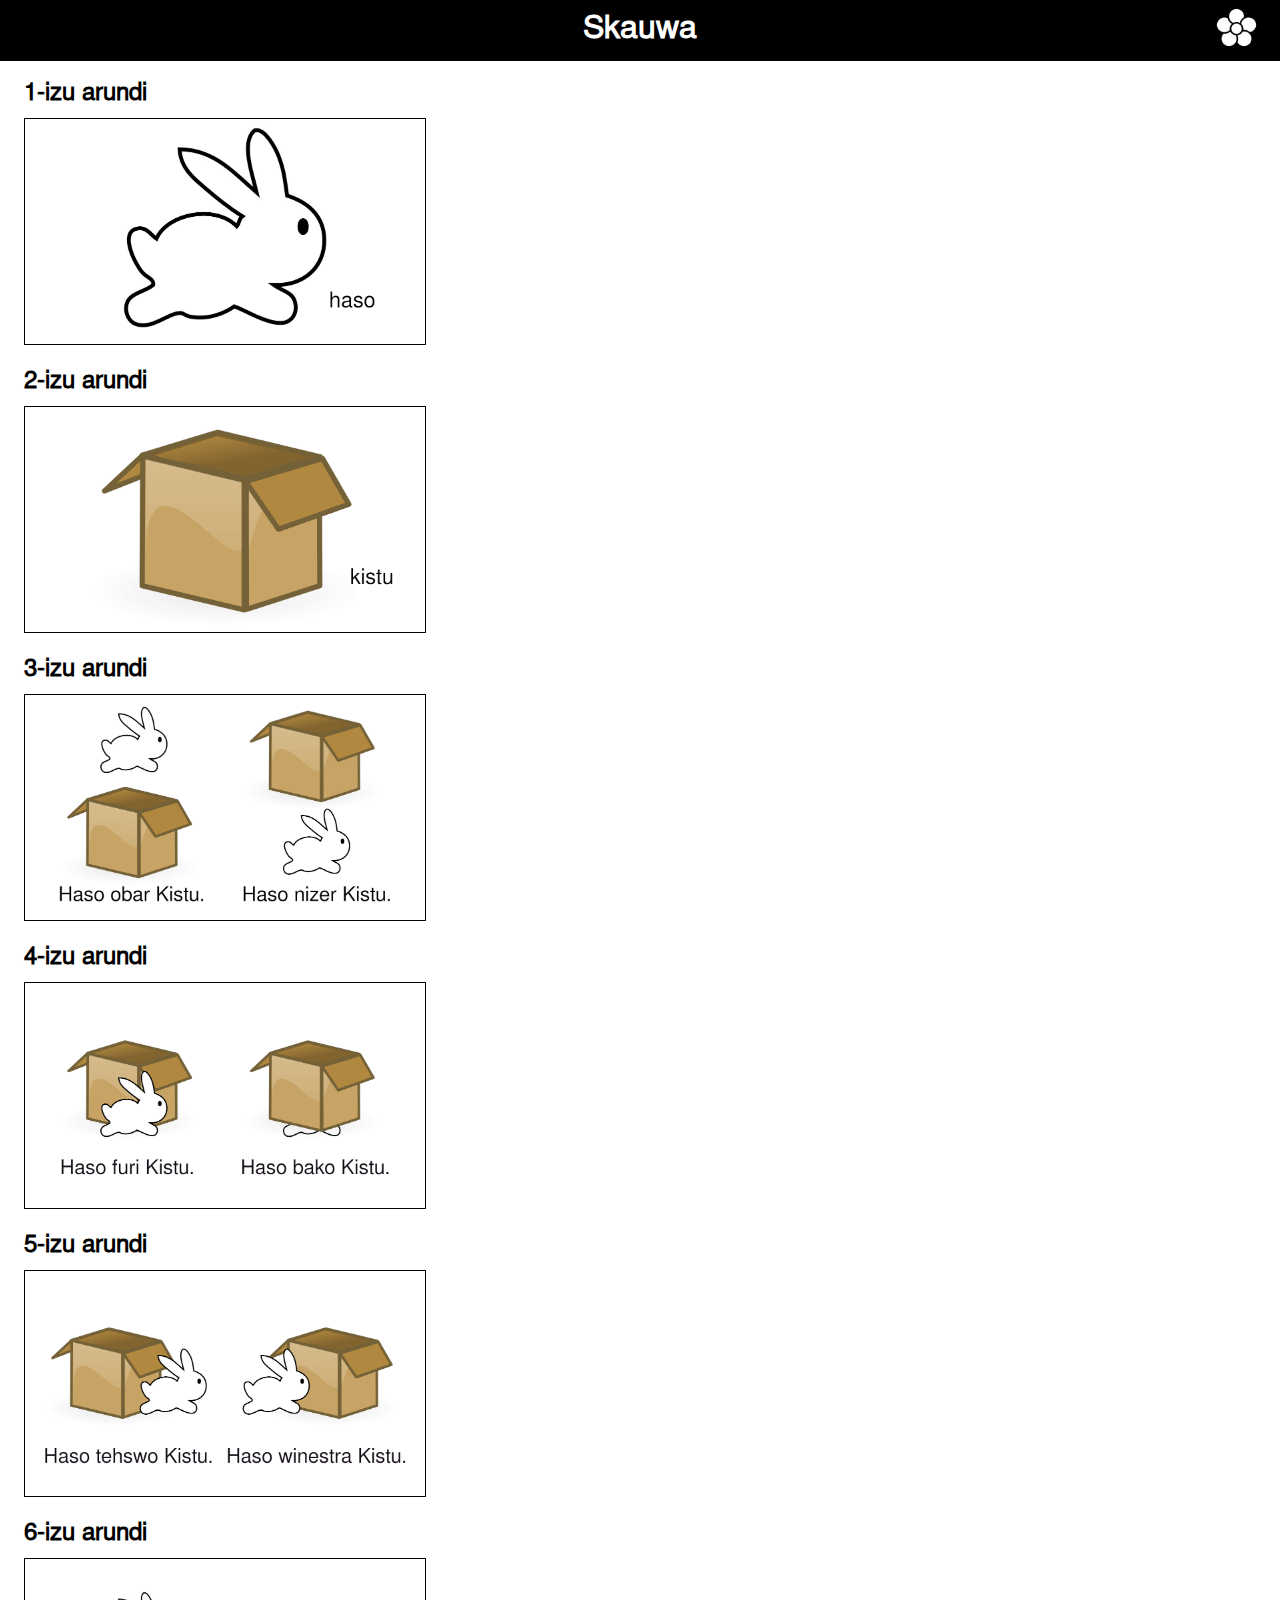
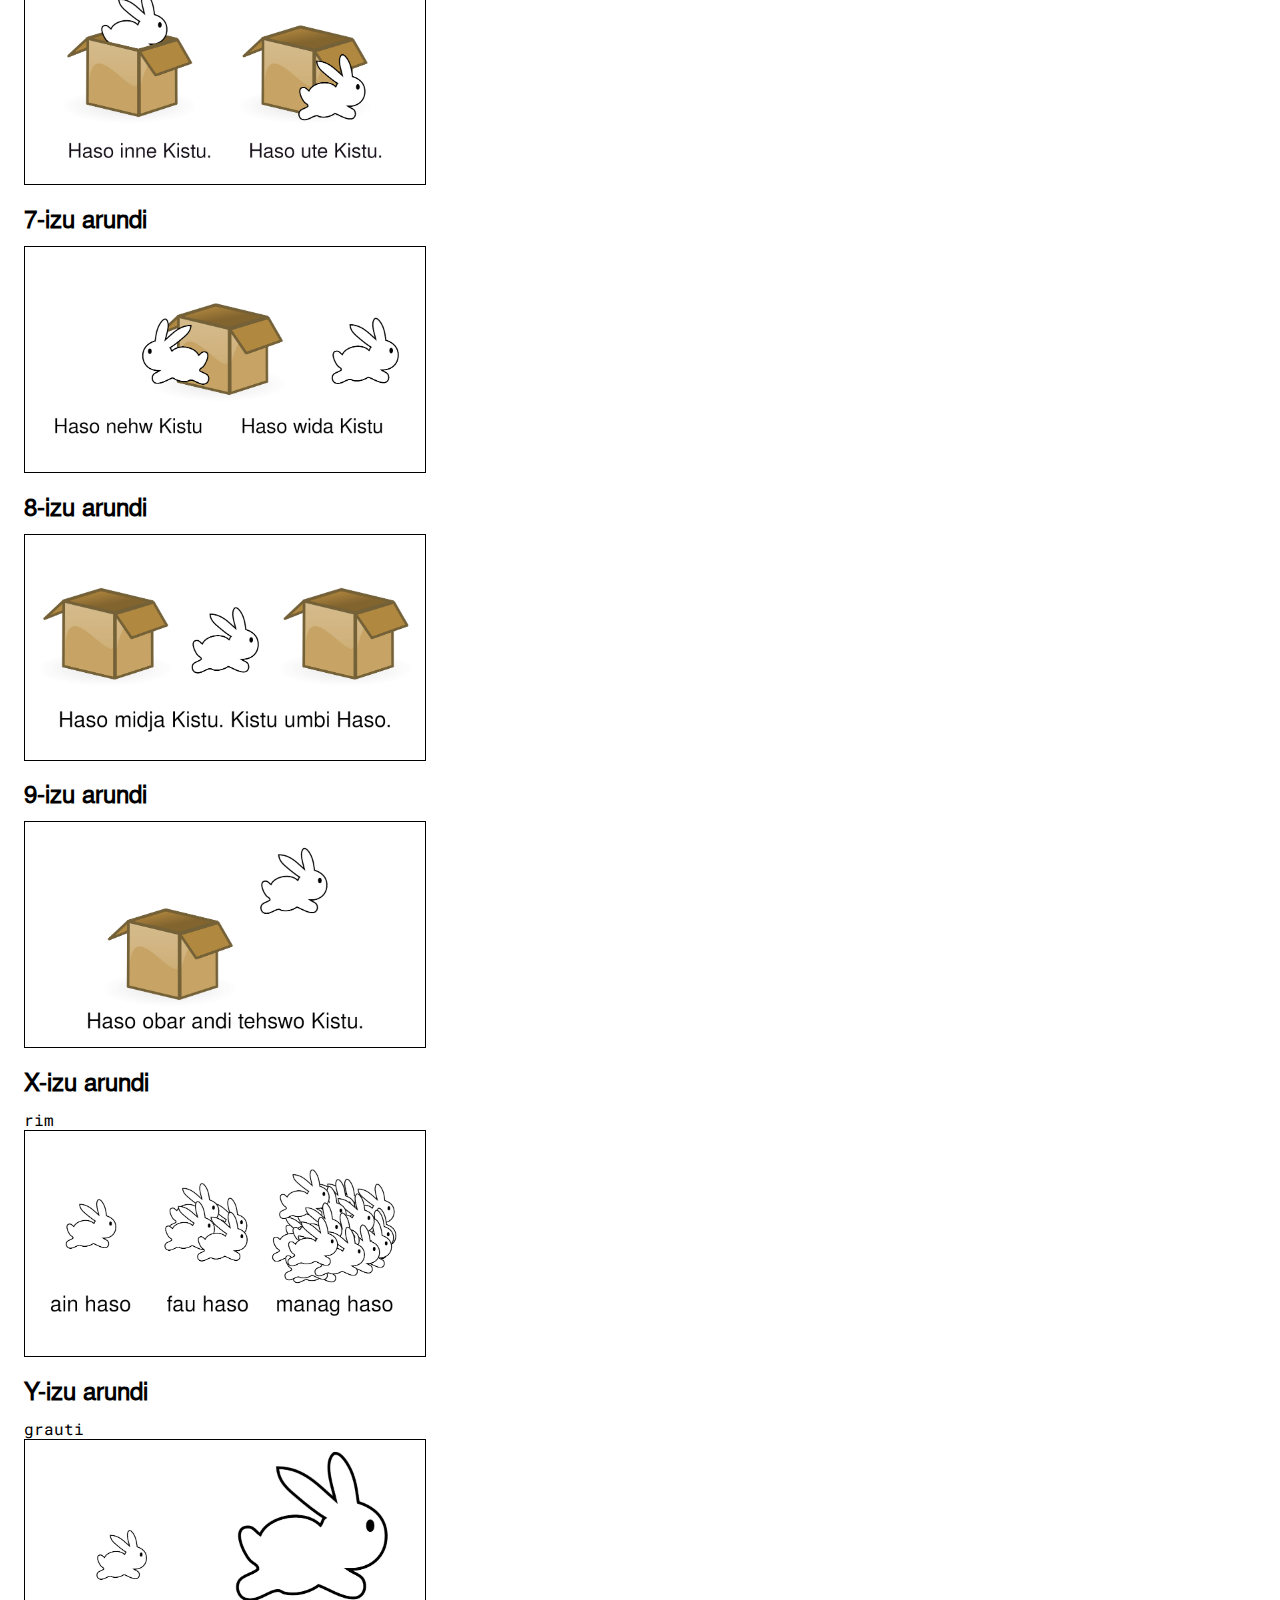
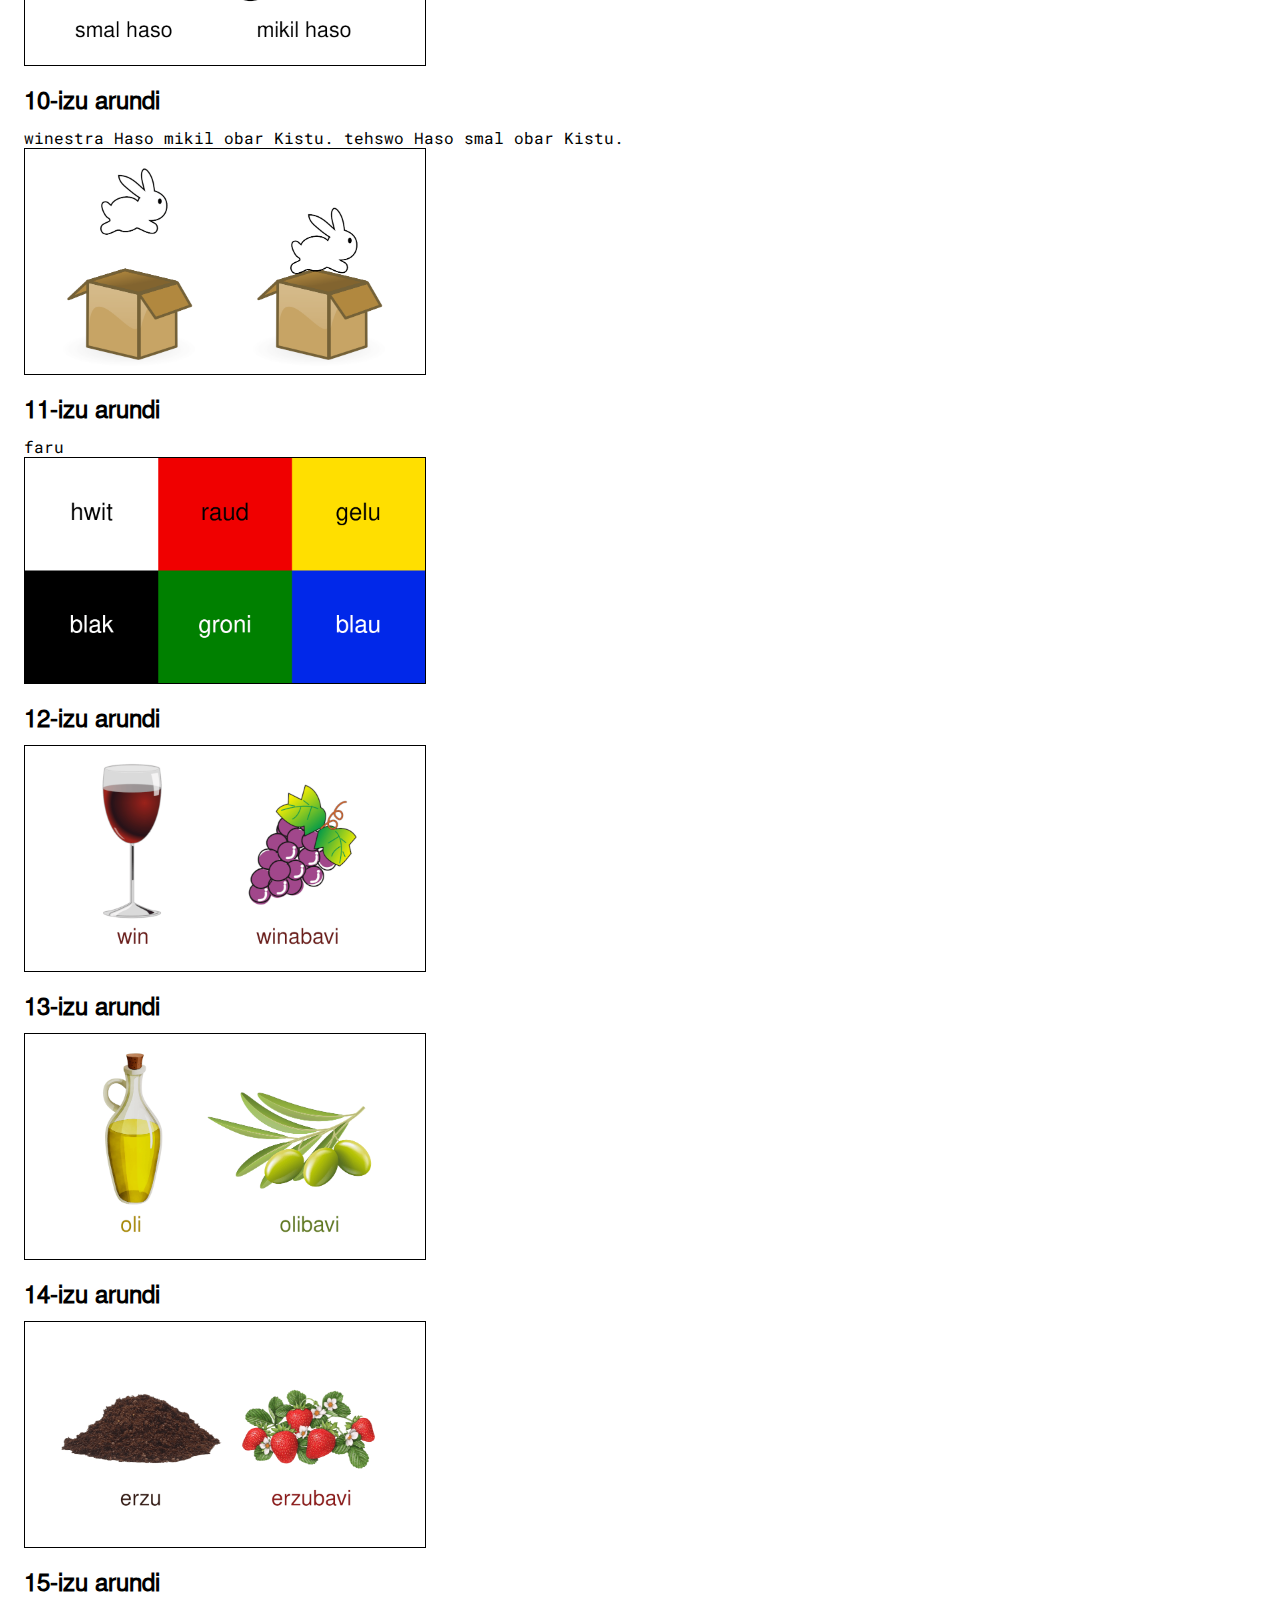
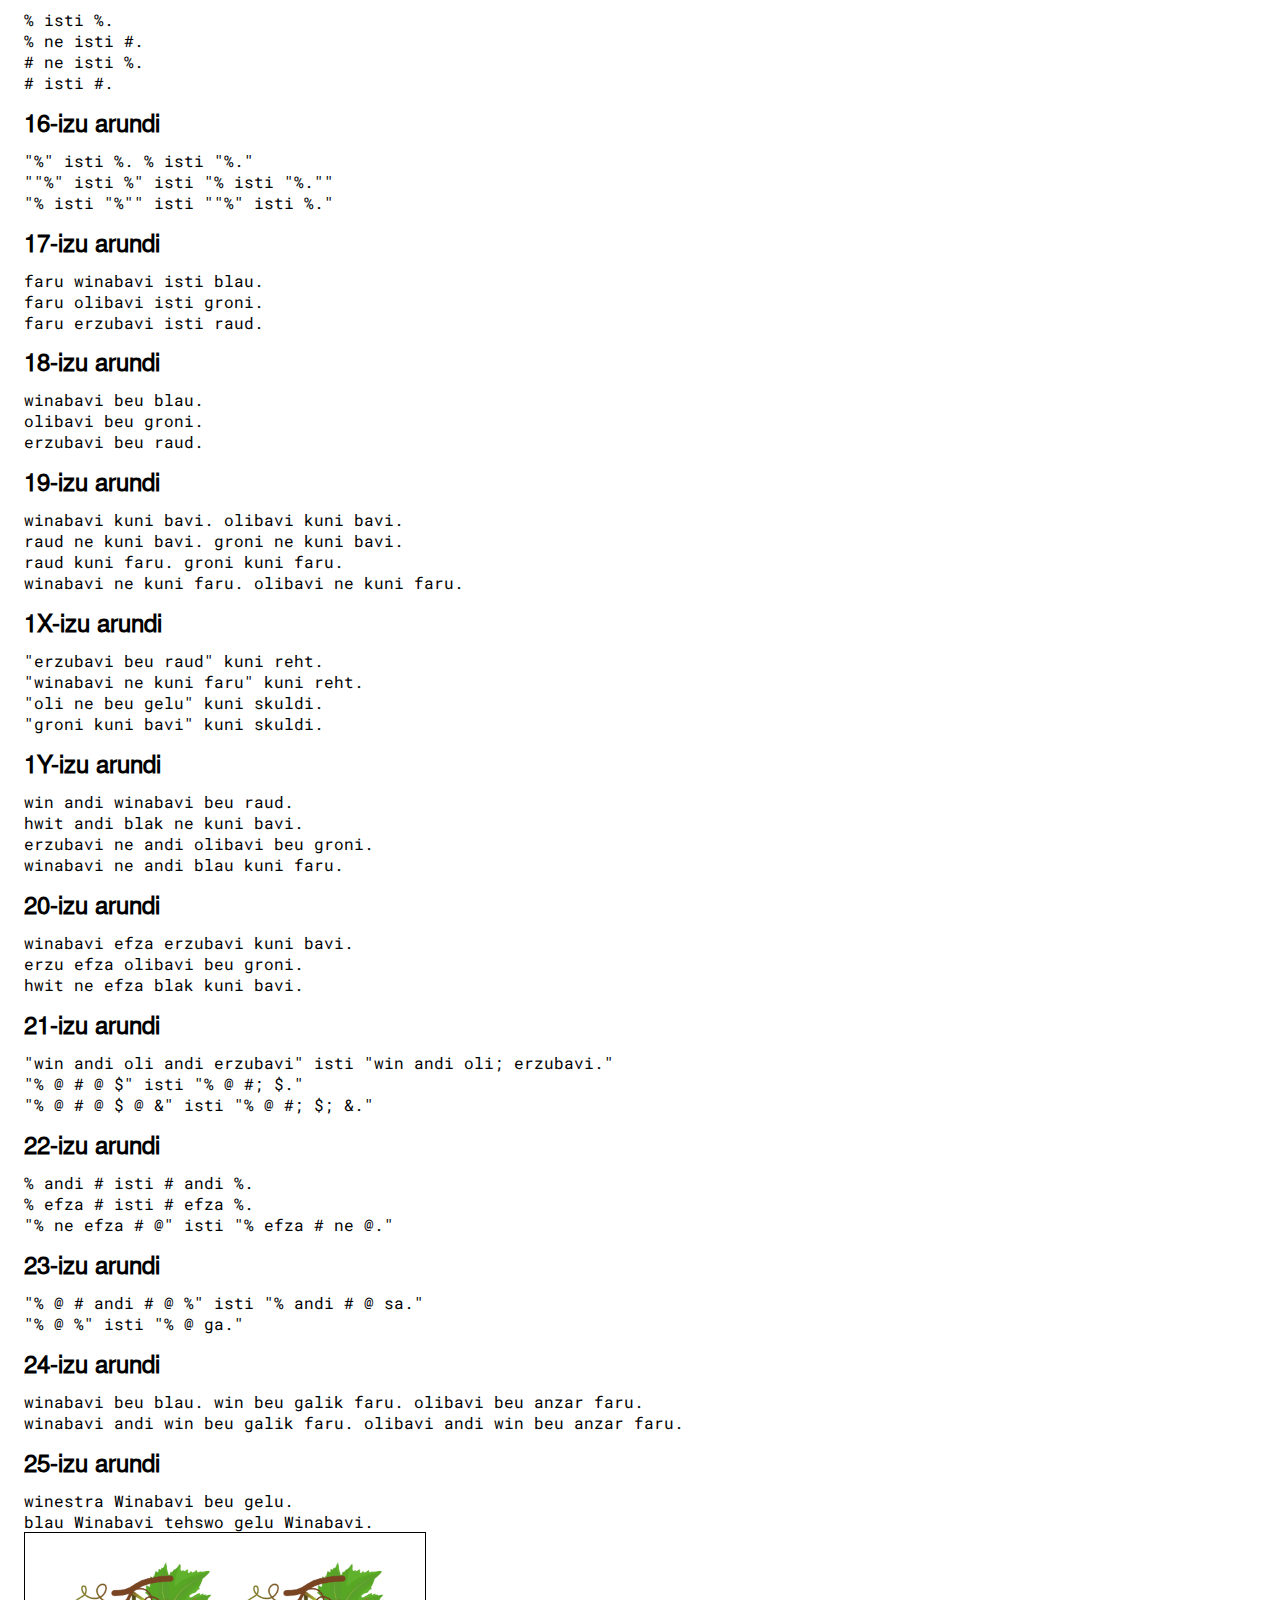
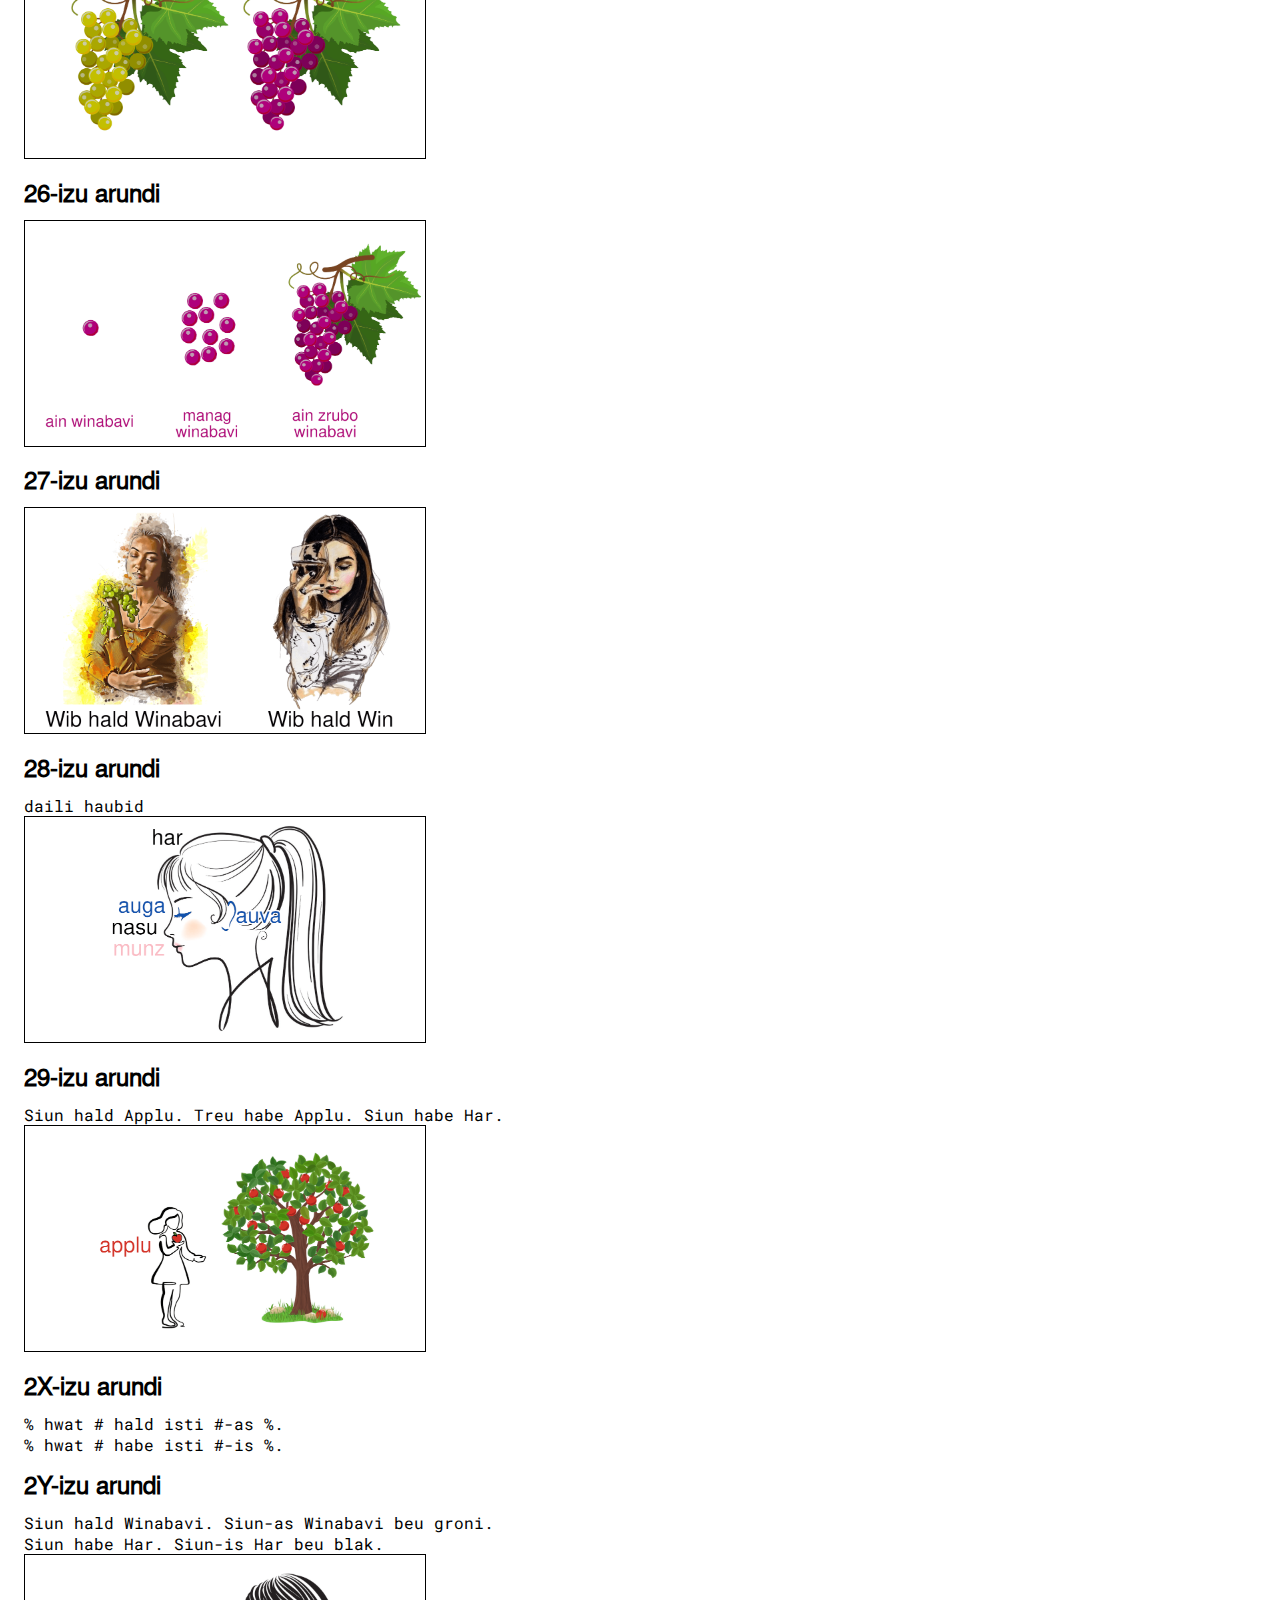
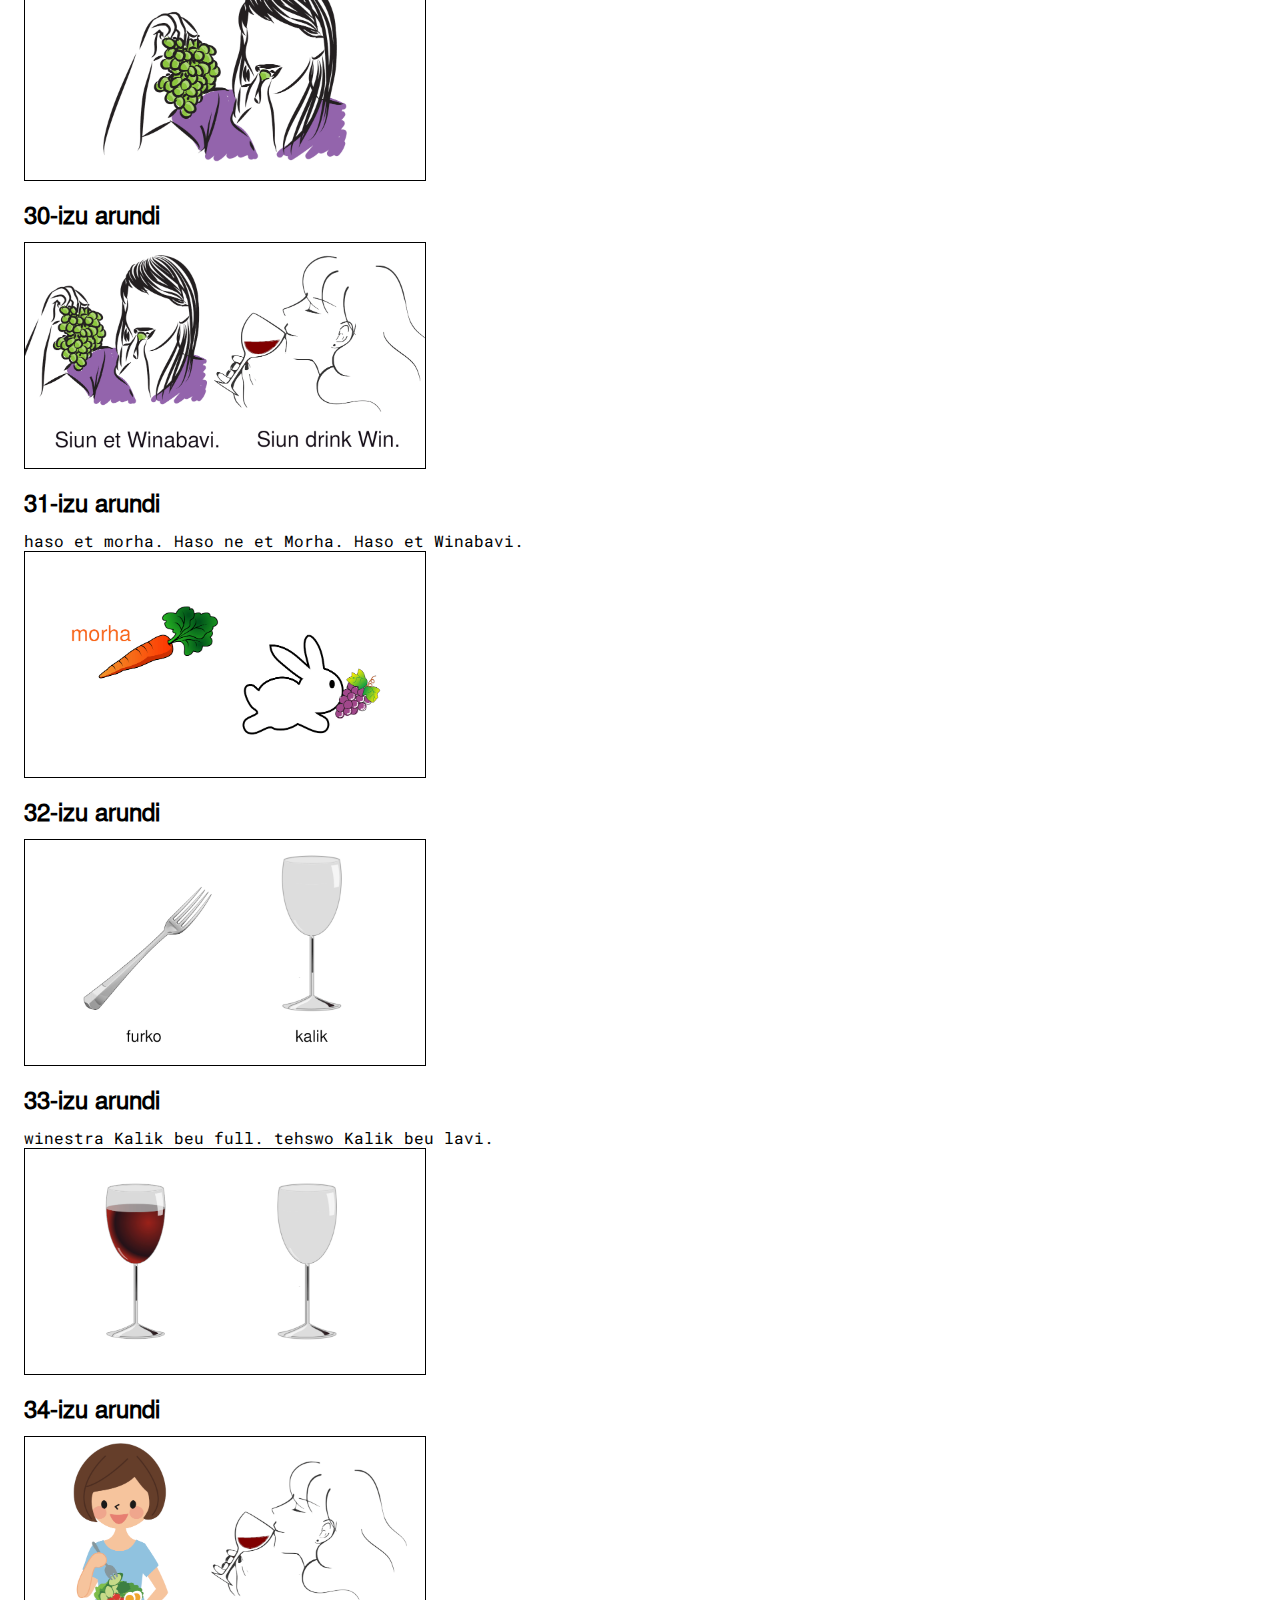
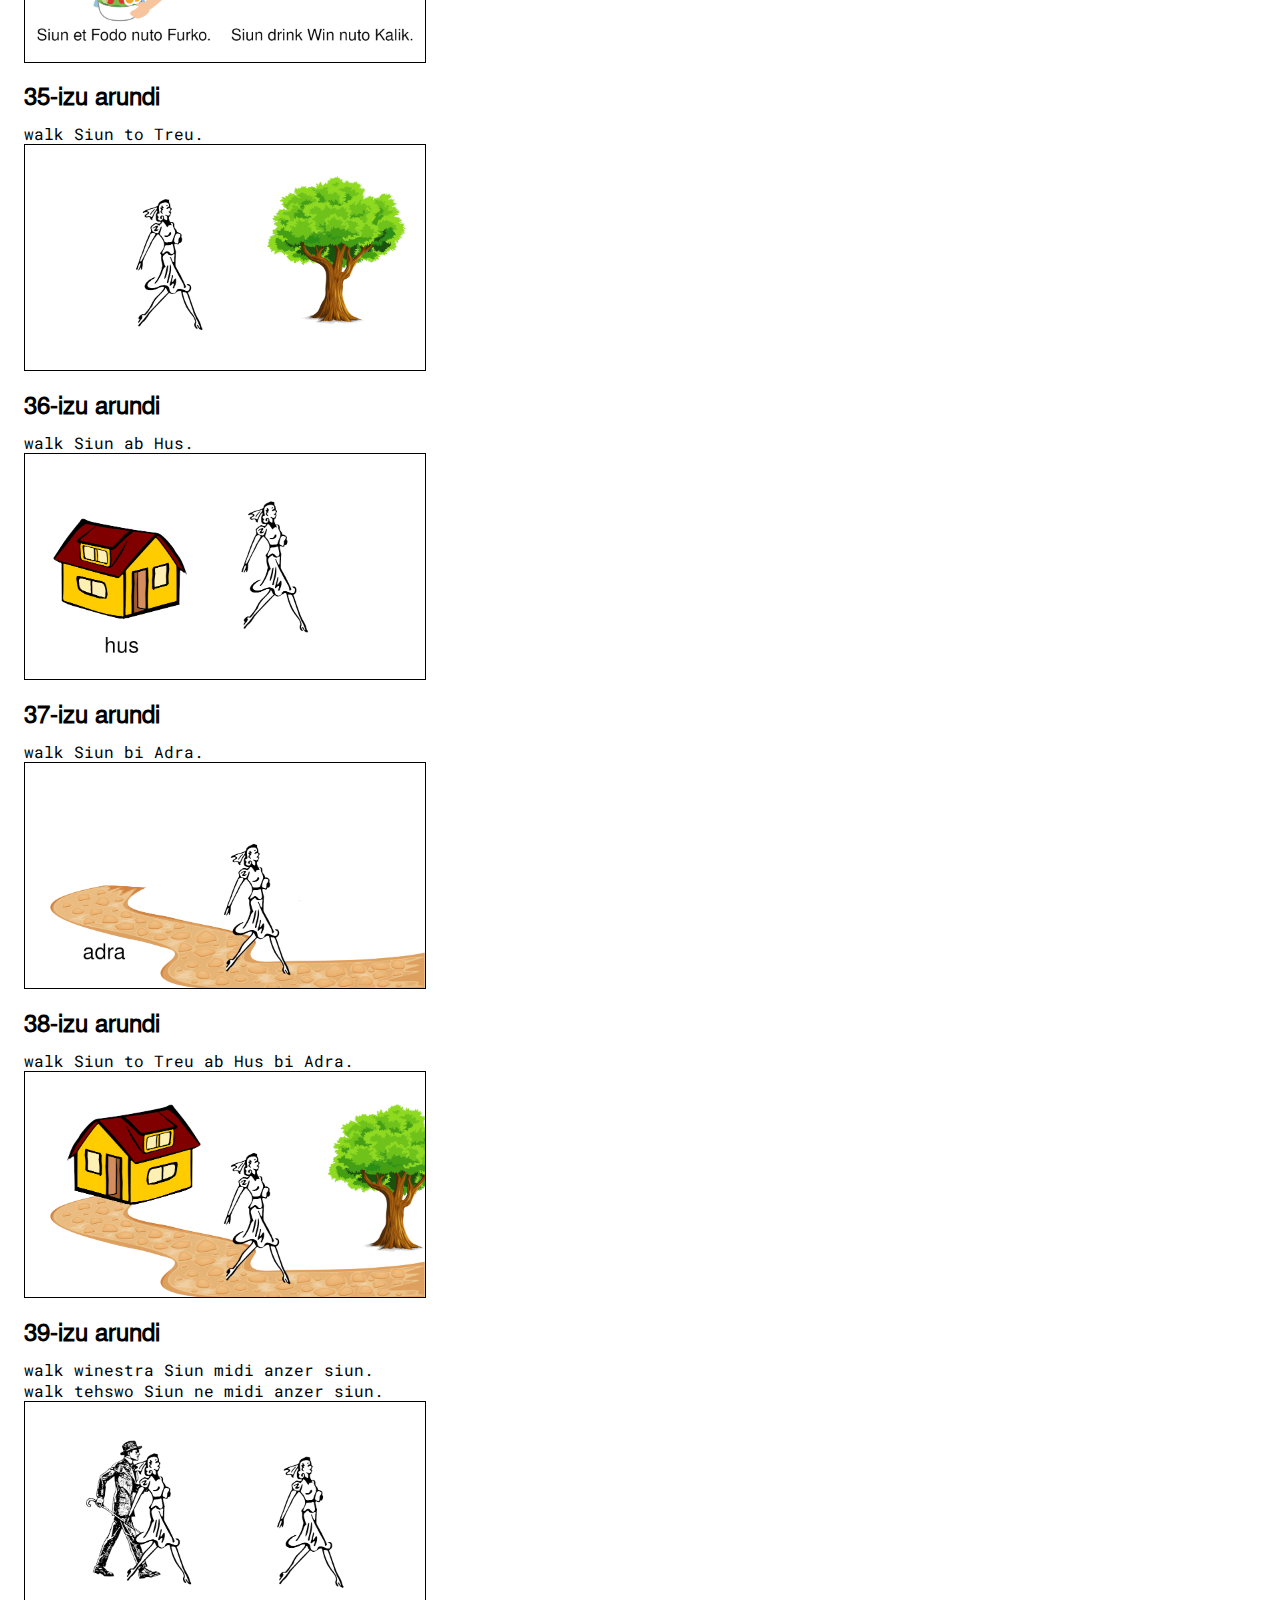
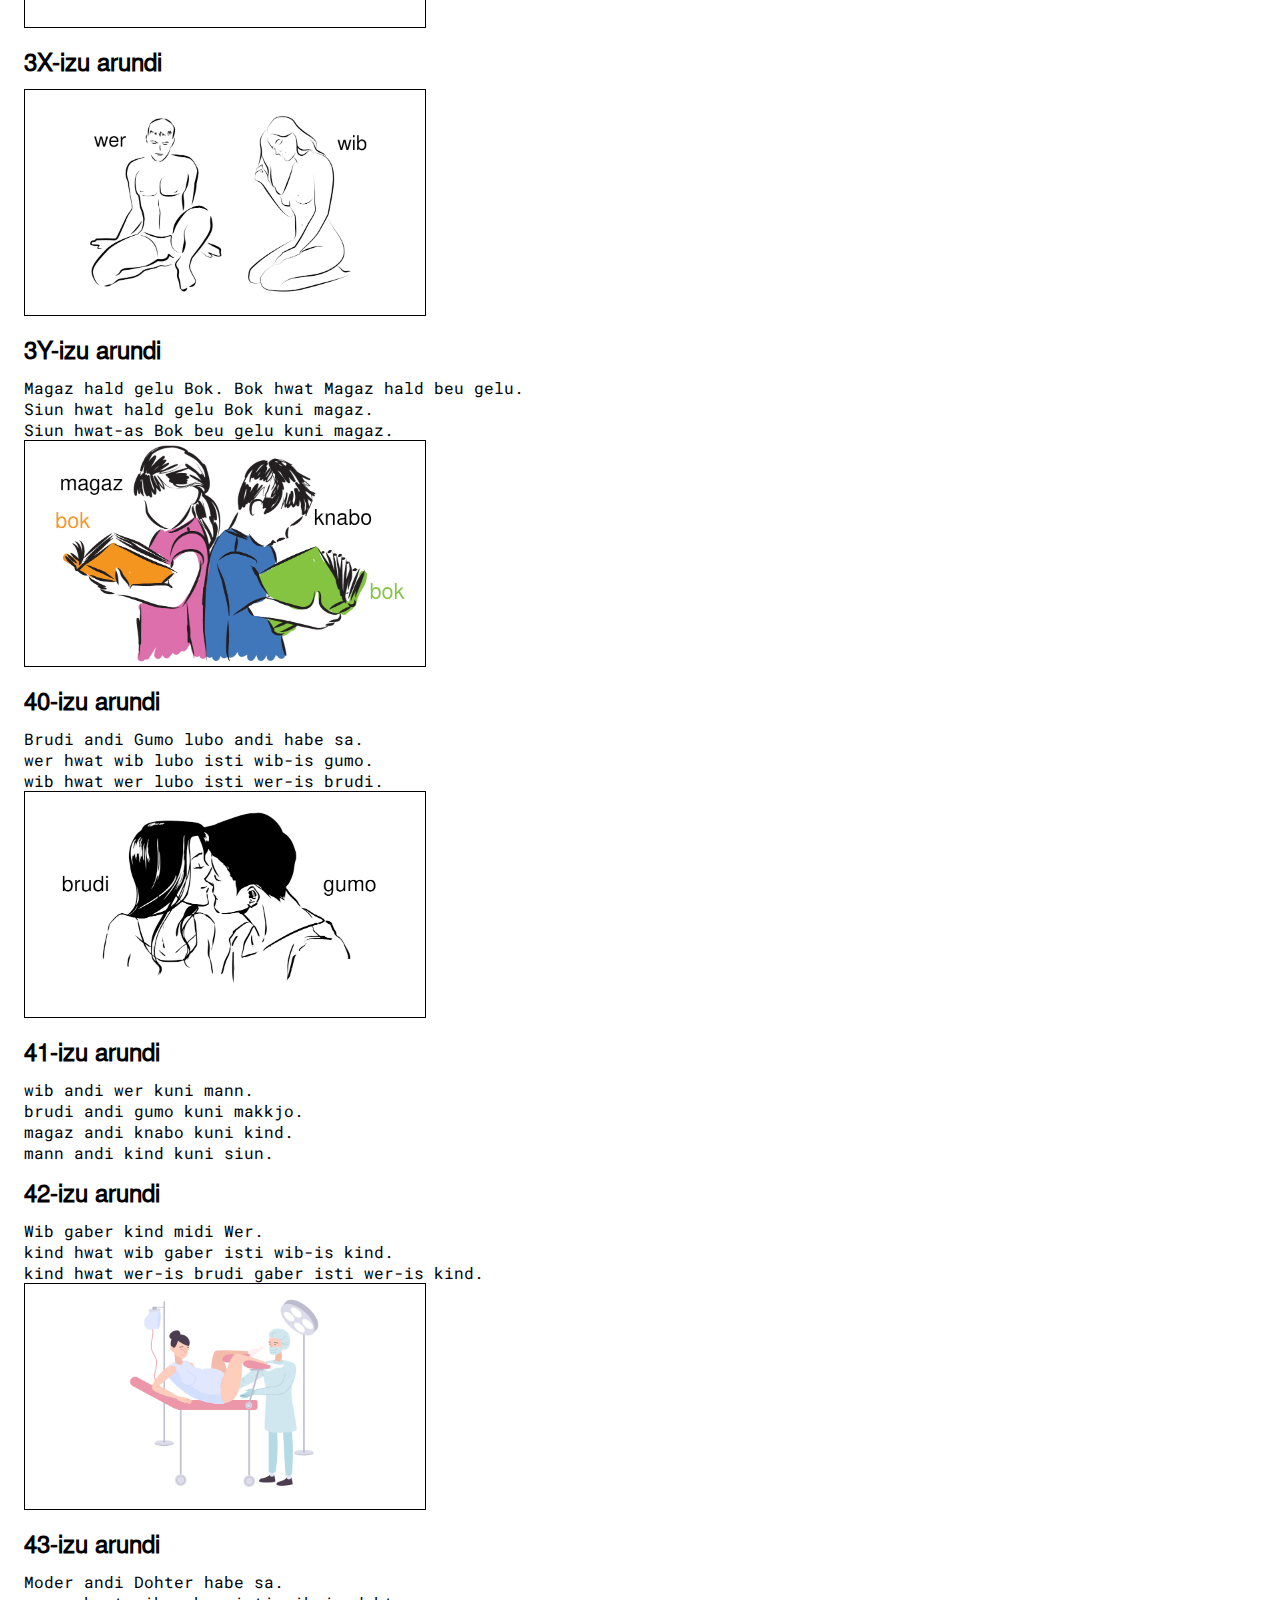
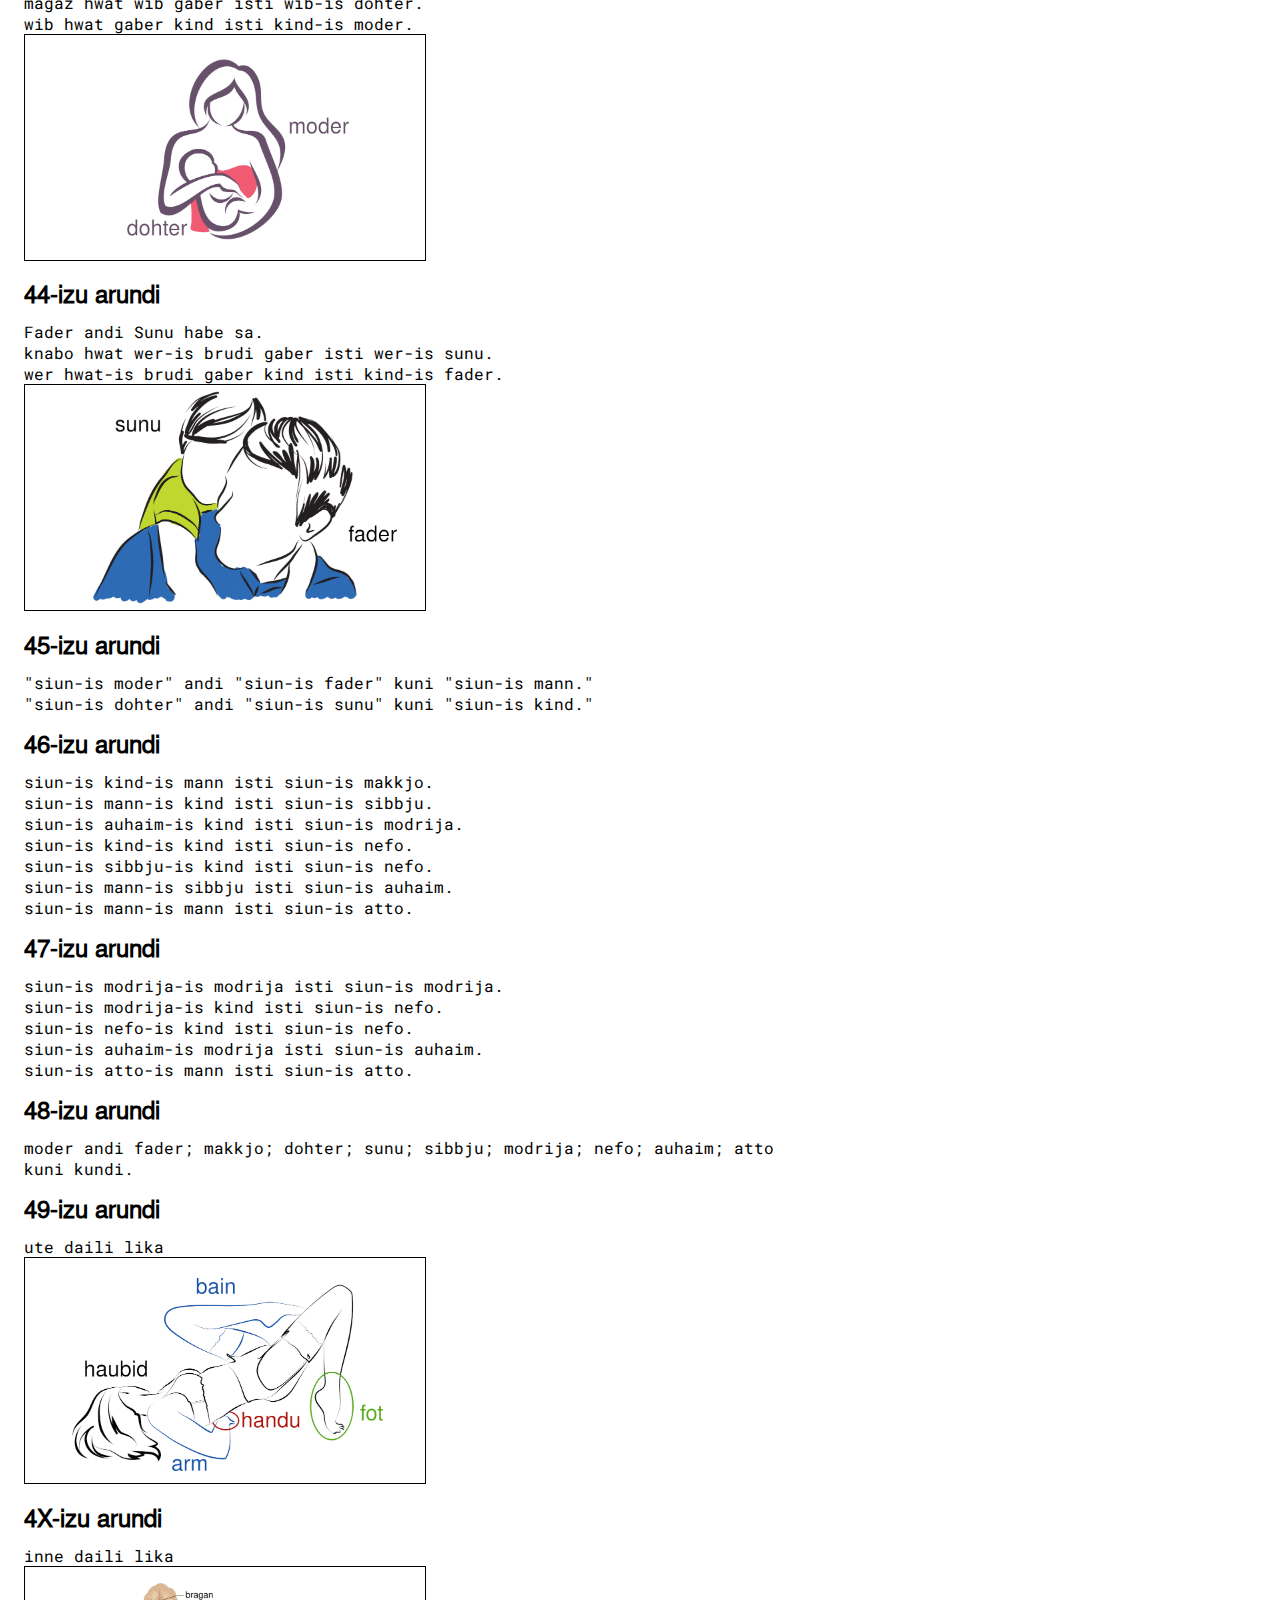
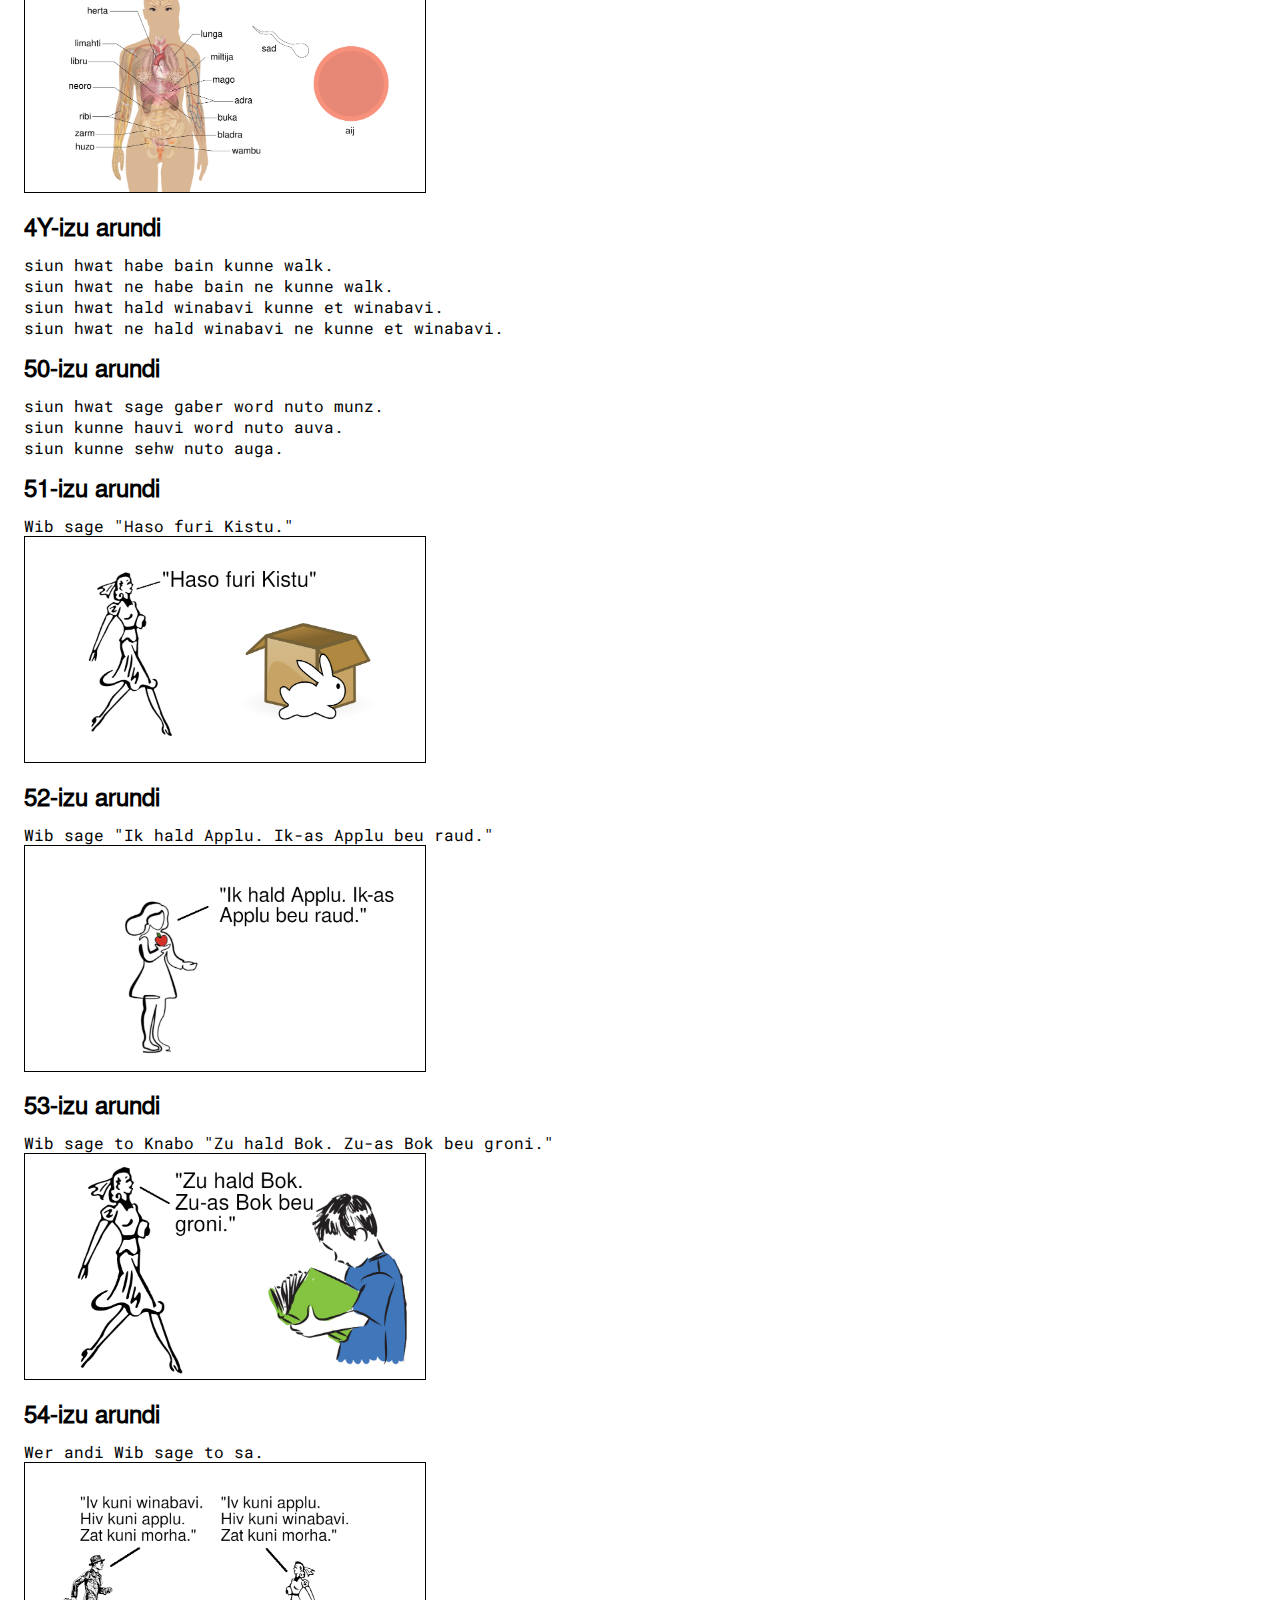
<file: index.html>
<!DOCTYPE html>
<html>
  <head>
    <meta charset="UTF-8">
    <meta name="viewport" content="width=device-width, initial-scale=1.0">
    <title>Skauwa</title>
    <link href="style.css" rel="stylesheet" type="text/css" media="all">
    <link rel="icon" type="image.png" href="icon/favicon.png" sizes="16x16">
    <link rel="icon" type="image.png" href="icon/favicon-32.png" sizes="32x32">
    <link rel="apple-touch-icon" type="image.png" href="icon/apple-touch-icon.png" sizes="180x180">
    <link rel="icon" type="image.png" href="icon/favicon-192.png" sizes="192x192">
    <link rel="icon" type="image.png" href="icon/favicon-512.png" sizes="512x512">
  </head>
  <body>
    <header>
      <h1>Skauwa</h1>
      <a href="dictionary.html"><img src="icon/menu.png"></a>
    </header>
    <div>
      <img src="image/Jan14.png" alt="haso">
    </div>
    <div>
      <img src="image/Jan15.png" alt="kistu">
    </div>
    <div>
      <img src="image/Jan17.png" alt="haso obar kistu nizer">
    </div>
    <div>
      <img src="image/Jan18.png" alt="haso furi kistu bako">
    </div>
    <div>
      <img src="image/Jan19.png" alt="haso tehswo kistu winestra">
    </div>
    <div>
      <img src="image/Jan20.png" alt="haso inne kistu ute">
    </div>
    <div>
      <img src="image/Jan21.png" alt="haso nehw kistu wida">
    </div>
    <div>
      <img src="image/Apr11.png" alt="haso midja kistu umbi">
    </div>
    <div>
      <img src="image/May3.png" alt="haso obar andi tehswo kistu">
    </div>
    <div>
      <span>rim</span>
      <img src="image/Feb8.png" alt="ain haso fau manag">
    </div>
    <div>
      <span>grauti</span>
      <img src="image/Feb7.png" alt="smal haso mikil">
    </div>
    <div>
      <span>winestra Haso mikil obar Kistu.</span>
      <span>tehswo Haso smal obar Kistu.</span>
      <img src="image/Apr12.png">
    </div>
    <div>
      <span>faru</span>
      <img src="image/Jan22.png" alt="hwit raud gelu blak groni blau">
    </div>
    <div>
      <img src="image/Jan24.png" alt="win winabavi">
    </div>
    <div>
      <img src="image/Jan25.png" alt="oli olibavi">
    </div>
    <div>
      <img src="image/Jan26.png" alt="erzu erzubavi">
    </div>
    <div>
      <span>% isti %.</span><br>
      <span>% ne isti #.</span><br>
      <span># ne isti %.</span><br>
      <span># isti #.</span>
    </div>
    <div>
      <span>"%" isti %.</span>
      <span>% isti "%."</span><br>
      <span>""%" isti %" isti "% isti "%.""</span><br>
      <span>"% isti "%"" isti ""%" isti %."</span>
    </div>
    <div>
      <span>faru winabavi isti blau.</span><br>
      <span>faru olibavi isti groni.</span><br>
      <span>faru erzubavi isti raud.</span>
    </div>
    <div>
      <span>winabavi beu blau.</span><br>
      <span>olibavi beu groni.</span><br>
      <span>erzubavi beu raud.</span>
    </div>
    <div>
      <span>winabavi kuni bavi.</span>
      <span>olibavi kuni bavi.</span><br>
      <span>raud ne kuni bavi.</span>
      <span>groni ne kuni bavi.</span><br>
      <span>raud kuni faru.</span>
      <span>groni kuni faru.</span><br>
      <span>winabavi ne kuni faru.</span>
      <span>olibavi ne kuni faru.</span>
    </div>
    <div>
      <span>"erzubavi beu raud" kuni reht.</span><br>
      <span>"winabavi ne kuni faru" kuni reht.</span><br>
      <span>"oli ne beu gelu" kuni skuldi.</span><br>
      <span>"groni kuni bavi" kuni skuldi.</span>
    </div>
    <div>
      <span>win andi winabavi beu raud.</span><br>
      <span>hwit andi blak ne kuni bavi.</span><br>
      <span>erzubavi ne andi olibavi beu groni.</span><br>
      <span>winabavi ne andi blau kuni faru.</span>
    </div>
    <div>
      <span>winabavi efza erzubavi kuni bavi.</span><br>
      <span>erzu efza olibavi beu groni.</span><br>
      <span>hwit ne efza blak kuni bavi.</span>
    </div>
    <div>
      <span>"win andi oli andi erzubavi" isti "win andi oli; erzubavi."</span><br>
      <span>"% @ # @ $" isti "% @ #; $."</span><br>
      <span>"% @ # @ $ @ &amp;" isti "% @ #; $; &amp;."</span>
    </div>
    <div>
      <span>% andi # isti # andi %.</span><br>
      <span>% efza # isti # efza %.</span><br>
      <span>"% ne efza # @" isti "% efza # ne @."</span>
    </div>
    <div>
      <span>"% @ # andi # @ %" isti "% andi # @ sa."</span><br>
      <span>"% @ %" isti "% @ ga."</span>
    </div>
    <div>
      <span>winabavi beu blau.</span>
      <span>win beu galik faru.</span>
      <span>olibavi beu anzar faru.</span><br>
      <span>winabavi andi win beu galik faru.</span>
      <span>olibavi andi win beu anzar faru.</span>
    </div>
    <div>
      <span>winestra Winabavi beu gelu.</span><br>
      <span>blau Winabavi tehswo gelu Winabavi.</span>
      <img src="image/Feb12.png">
    </div>
    <div>
      <img src="image/Apr15.png" alt="ain winabavi manag zrubo">
    </div>
    <div>
      <img src="image/Feb9.png" alt="siun hald winabavi win">
    </div>
    <div>
      <span>daili haubid</span>
      <img src="image/Feb1.png" alt="har auga nasu munz auva">
    </div>
    <div>
      <span>Siun hald Applu.</span>
      <span>Treu habe Applu.</span>
      <span>Siun habe Har.</span>
      <img src="image/Feb11.png" alt="applu treu">
    </div>
    <div>
      <span>% hwat # hald isti #-as %.</span><br>
      <span>% hwat # habe isti #-is %.</span>
    </div>
    <div>
      <span>Siun hald Winabavi.</span>
      <span>Siun-as Winabavi beu groni.</span><br>
      <span>Siun habe Har.</span>
      <span>Siun-is Har beu blak.</span>
      <img src="image/Feb17.png">
    </div>
    <div>
      <img src="image/Feb10.png" alt="siun et winabavi drink win">
    </div>
    <div>
      <span>haso et morha.</span>
      <span>Haso ne et Morha.</span>
      <span>Haso et Winabavi.</span>
      <img src="image/Feb14.png" alt="morha">
    </div>
    <div>
      <img src="image/Mar17.png" alt="furko kalik">
    </div>
    <div>
      <span>winestra Kalik beu full.</span>
      <span>tehswo Kalik beu lavi.</span>
      <img src="image/Mar18.png">
    </div>
    <div>
      <img src="image/Mar19.png" alt="siun et fodo nuto furko drink win kalik">
    </div>
    <div>
      <span>walk Siun to Treu.</span>
      <img src="image/Feb2.png">
    </div>
    <div>
      <span>walk Siun ab Hus.</span>
      <img src="image/Feb3.png" alt="hus">
    </div>
    <div>
      <span>walk Siun bi Adra.</span>
      <img src="image/Feb4.png" alt="adra">
    </div>
    <div>
      <span>walk Siun to Treu ab Hus bi Adra.</span>
      <img src="image/Feb5.png">
    </div>
    <div>
      <span>walk winestra Siun midi anzer siun.</span><br>
      <span>walk tehswo Siun ne midi anzer siun.</span>
      <img src="image/Mar8.png">
    </div>
    <div>
      <img src="image/May4.png" alt="wer wib">
    </div>
    <div>
      <span>Magaz hald gelu Bok.</span>
      <span>Bok hwat Magaz hald beu gelu.</span><br>
      <span>Siun hwat hald gelu Bok kuni magaz.</span><br>
      <span>Siun hwat-as Bok beu gelu kuni magaz.</span>
      <img src="image/Feb18.png" alt="magaz knabo bok">
    </div>
    <div>
      <span>Brudi andi Gumo lubo andi habe sa.</span><br>
      <span>wer hwat wib lubo isti wib-is gumo.</span><br>
      <span>wib hwat wer lubo isti wer-is brudi.</span>
      <img src="image/Feb19.png" alt="brudi gumo">
    </div>
    <div>
      <span>wib andi wer kuni mann.</span><br>
      <span>brudi andi gumo kuni makkjo.</span><br>
      <span>magaz andi knabo kuni kind.</span><br>
      <span>mann andi kind kuni siun.</span>
    </div>
    <div>
      <span>Wib gaber kind midi Wer.</span><br>
      <span>kind hwat wib gaber isti wib-is kind.</span><br>
      <span>kind hwat wer-is brudi gaber isti wer-is kind.</span>
      <img src="image/Mar22.png">
    </div>
    <div>
      <span>Moder andi Dohter habe sa.</span><br>
      <span>magaz hwat wib gaber isti wib-is dohter.</span><br>
      <span>wib hwat gaber kind isti kind-is moder.</span>
      <img src="image/Feb16.png" alt="moder dohter">
    </div>
    <div>
      <span>Fader andi Sunu habe sa.</span><br>
      <span>knabo hwat wer-is brudi gaber isti wer-is sunu.</span><br>
      <span>wer hwat-is brudi gaber kind isti kind-is fader.</span>
      <img src="image/Feb21.png" alt="sunu fader">
    </div>
    <div>
      <span>"siun-is moder" andi "siun-is fader" kuni "siun-is mann."</span><br>
      <span>"siun-is dohter" andi "siun-is sunu" kuni "siun-is kind."</span>
    </div>
    <div>
      <span>siun-is kind-is mann isti siun-is makkjo.</span>
      <span>siun-is mann-is kind isti siun-is sibbju.</span>
      <span>siun-is auhaim-is kind isti siun-is modrija.</span>
      <span>siun-is kind-is kind isti siun-is nefo.</span>
      <span>siun-is sibbju-is kind isti siun-is nefo.</span>
      <span>siun-is mann-is sibbju isti siun-is auhaim.</span>
      <span>siun-is mann-is mann isti siun-is atto.</span>
    </div>
    <div>
      <span>siun-is modrija-is modrija isti siun-is modrija.</span>
      <span>siun-is modrija-is kind isti siun-is nefo.</span>
      <span>siun-is nefo-is kind isti siun-is nefo.</span>
      <span>siun-is auhaim-is modrija isti siun-is auhaim.</span>
      <span>siun-is atto-is mann isti siun-is atto.</span>
    </div>
    <div>
      <span>moder andi fader; makkjo; dohter; sunu; sibbju; modrija; nefo;
          auhaim; atto kuni kundi.</span><br>
    </div>
    <div>
      <span>ute daili lika</span>
      <img src="image/Jan31.png" alt="haubid arm handu bain fot">
    </div>
    <div>
      <span>inne daili lika</span>
      <img src="image/Apr1.png" alt="bragan herta lunga limahti libru miltija mago neoro adra ribi buka zarm bladra huzo wambu sad aij">
    </div>
    <div>
      <span>siun hwat habe bain kunne walk.</span><br>
      <span>siun hwat ne habe bain ne kunne walk.</span><br>
      <span>siun hwat hald winabavi kunne et winabavi.</span><br>
      <span>siun hwat ne hald winabavi ne kunne et winabavi.</span>
    </div>
    <div>
      <span>siun hwat sage gaber word nuto munz.</span><br>
      <span>siun kunne hauvi word nuto auva.</span><br>
      <span>siun kunne sehw nuto auga.</span>
    </div>
    <div>
      <span>Wib sage "Haso furi Kistu."</span>
      <img src="image/Feb28.png" alt="haso furi kistu">
    </div>
    <div>
      <span>Wib sage "Ik hald Applu. Ik-as Applu beu raud."</span>
      <img src="image/Mar1.png" alt="ik hald applu -as beu raud">
    </div>
    <div>
      <span>Wib sage to Knabo "Zu hald Bok. Zu-as Bok beu groni."</span>
      <img src="image/Mar2.png" alt="zu hald bok -as beu groni">
    </div>
    <div>
      <span>Wer andi Wib sage to sa.</span>
      <img src="image/May8.png" alt="ijo kuni winabavi hijo applu sijo morha">
    </div>
    <div>
      <img src="image/May30.png" alt="ijo applu beu raud sijo morha gelu">
    </div>
    <div>
        <span>ijo andi "ain efza fau" ijo kuni it.</span>
        <span>ijo andi manag ijo kuni iv.</span><br>
        <span>hijo andi "ain efza fau" hijo kuni hit.</span>
        <span>hijo andi manag hijo kuni hiv.</span><br>
        <span>sijo andi "ain efza fau" "sijo efza ijo efza hijo" kuni sit.</span>
        <span>sit andi manag "sijo efza ijo efza hijo" kuni siv.</span>
    </div>
    <div>
      <span>% kunne sage to # "ik isti %.</span>
      <span>zu isti #."</span><br>
      <span>ik andi "ain efza fau" "zu efza ijo efza hijo efza sijo" kuni wit.</span>
      <span>ik andi manag "zu efza ijo efza hijo efza sijo" kuni wiv.</span><br>
      <span>zu andi "ain efza fau" "zu efza ijo efza hijo efza sijo" kuni jit.</span>
      <span>zu andi manag "zu efza ijo efza hijo efza sijo" kuni jiv.</span>
    </div>
    <div>
      <span>Wer kunne sehw Haso.</span>
      <span>Wer kna hwat Haso hald Winabavi.</span><br>
      <span>Wib ne kunne sehw Haso.</span>
      <span>Wib ne kna Sijo hwat Haso hald.</span>
      <img src="image/Aug31.png">
    </div>
    <div>
      <span>Wib andi Wer kunne hauvi sa.</span>
      <img src="image/Apr5.png" alt="haso hald morha ne">
    </div>
    <div>
      <img src="image/Apr6.png" alt="haso hald winabavi ja">
    </div>
    <div>
      <img src="image/Apr7.png" alt="haso hald hwav winabavi">
    </div>
    <div>
      <img src="image/Apr8.png" alt="hwav hald winabavi haso">
    </div>
    <div>
      <img src="image/Apr9.png" alt="zu sehw hwav -as winabavi haso">
    </div>
    <div>
      <span>Siun kuni wib jabu Siun kuni brudi.</span><br>
      <span>Bavi ne kuni erzubavi jabu Bavi beu blau.</span>
    </div>
    <div>
      <span>all brudi kuni wib.</span>
      <span>ne all wib kuni brudi.</span>
      <span>ne wib kuni gumo.</span><br>
      <span>all moder habe kind.</span>
      <span>ne all wib habe kind.</span>
      <span>ne magaz habe kind.</span>
    </div>
    <div>
      <span>hwit Haso aiw beu hwit.</span>
      <span>Haso naiw et nuto furko.</span>
      <span>Haso ne aiw nehw siun.</span><br>
      <span>Knabo aiw habe ribi.</span>
      <span>Knabo naiw kuni haso.</span>
      <span>Knabo ne aiw et fodo.</span>
    </div>
    <div>
      <span>all sako hwat kunne walk habe bain.</span><br>
      <span>ne all sako hwat siun kunne drink kuni win.</span><br>
      <span>siun andi rait andi kistu andi % kuni sako.</span>
    </div>
    <div>
      <span>all sako hwat siun et kuni fodo.</span>
    </div>
    <div>
      <span>skin</span>
      <img src="image/Mar4.png" alt="fraw wundar rait skamu mozi liht sorgu
 willjo laiz agiso seuk wraiz sair">
    </div>
    <div>
      <span>Wib beu agiso.</span>
      <span>Wer beu wraiz.</span>
      <img src="image/Mar5.png">
    </div>
    <div>
      <span>sorgu siun wille beu fraw.</span><br>
      <span>siun hwat no hald fodo wille et.</span><br>
      <span>siun naiw wille et erzu.</span>
    </div>
    <div>
      <span>siun wille bain swa walk andi munz swa et; auva swa hauvi; auga swa sehw.</span><br>
    </div>
    <div>
      <span>siun hwat wille et beu et-wil. et-wil Siun wille et.</span><br>
      <span>siun hwat wille drink beu drink-wil. drink-wil Siun wille drink.</span><br>
      <span>siun hwat wille % beu %-wil. %-wil Siun wille %.</span>
    </div>
    <div>
      <span>wib wille beu swangar swa gaber kind.</span>
      <img src="image/Mar24.png" alt="swangar wib ne">
    </div>
    <div>
      <span>moder dade gaber kind.</span>
      <span>wib hwat ne kuni moder ne dade gaber kind.</span><br>
      <span>swangar wib werz gaber kind.</span>
      <span>siun hwat ne kunne beu swangar ne werz gaber kind.</span><br>
      <span>wib hwat dade andi werz gaber kind beu gaber kind.</span>
      <span>siun hwat beu % dade andi werz %.</span>
    </div>
    <div>
      <span>lib Fisk obar daud Fisk.</span><br>
      <span>lib Fisk werz daud jabu siun daud-i Fisk.</span>
      <img src="image/Mar26.png" alt="fisk">
    </div>
    <div>
      <span>Wer daud-i Wib nuto Sahs.</span><br>
      <span>%-i # isti mako hwat # werz %.</span>
      <img src="image/Mar21.png" alt="sahs">
    </div>
    <div>
      <span>fuir beu hait. is beu kald.</span>
      <img src="image/Mar30.png" alt="fuir is">
    </div>
    <div>
      <img src="image/Mar31.png" alt="fuir hait -i wib mako hwat werz is kald">
    </div>
    <div>
      <span>wasti</span>
      <img src="image/Jun14.png" alt="hattu swasehw zakinakko tunika hamizi rokka
 taska hosa skurthosa balti skurtija nizerwasti skoh sokka">
    </div>
    <div>
      <span>Wib wavi Rokka andi Skoh. Wer wavi Hattu andi Hosa; Skoh</span>
      <img src="image/Jun15.png">
    </div>
    <div>
      <img src="image/Apr16.png" alt="beudberg sanberg ebnini wostini nave
 steadal hol klib ahuklib laku walzu strand halbauwju mannahu fuirberg brunno
 ebnini bruggju laku fani mari auwju ahu ahumunz dal berg steaberg isberg saiwi">
    </div>
    <div>
      <span>1 % isti %.</span><br>
      <span>2 % isti %%.</span><br>
      <span>2 # isti ##.</span><br>
      <span>3 % isti %%%.</span>
    </div>
    <div>
      <span>1 andi 1 isti 2.</span><br>
      <span>1 andi 2 isti 3.</span><br>
      <span>2 andi 1 isti 3.</span><br>
      <span>1 andi 1 andi 1 isti 3.</span>
    </div>
    <div>
      <span>0 andi 1 isti 1.</span><br>
      <span>3 andi 1 isti 4.</span><br>
      <span>4 andi 1 isti 5.</span><br>
      <span>5 andi 1 isti 6.</span><br>
      <span>6 andi 1 isti 7.</span><br>
      <span>7 andi 1 isti 8.</span><br>
      <span>8 andi 1 isti 9.</span><br>
      <span>9 andi 1 isti X.</span><br>
      <span>X andi 1 isti Y.</span><br>
      <span>Y andi 1 isti 10.</span>
    </div>
    <div>
      <span>1 mal 3 isti 3.</span><br>
      <span>2 mal 3 isti 3 andi 3.</span><br>
      <span>3 mal 3 isti 3 andi 3 andi 3.</span><br>
      <span>3 mal 2 isti 2 andi 2 andi 2.</span>
    </div>
    <div>
      <span>10 andi 2 isti 12.</span><br>
      <span>10 andi 3 isti 13.</span><br>
      <span>10 andi 10 isti 20.</span><br>
      <span>10 mal 2 isti 20.</span><br>
      <span>10 mal 3 isti 30.</span><br>
      <span>10 mal 10 isti 100.</span>
    </div>
    <div>
      <span>"1 helke 2" mal 2 isti 1.</span><br>
      <span>"3 helke 2" mal "5 helke 4" isti "15 helke 8."</span><br>
      <span>"% helke #" mal # isti %.</span><br>
      <span>"% helke 1" isti 1.</span>
    </div>
    <div>
      <span>1 mikil 0.</span><br>
      <span>1 mikil 1 helke 2.</span><br>
      <span>1 isti 1.</span><br>
      <span>1 smal 3 helke 2.</span><br>
      <span>1 smal 2.</span><br>
      <span>% mikil # jabu # smal %.</span>
    </div>
    <div>
      <img src="image/Jan10.png" alt="stapi">
    </div>
    <div>
      <span>1 miliju isti 1000 stapi.</span>
    </div>
    <div>
      <img src="image/Jan12.png" alt="handu">
    </div>
    <footer>
      <p>© 1206 Kazerine Gearhart</p>
    </footer>
    <script src="script/make_heading.js"></script>
    <script src="script/format_img.js"></script>
    <script src="script/link_word.js"></script>
  </body>
</html>
</file>
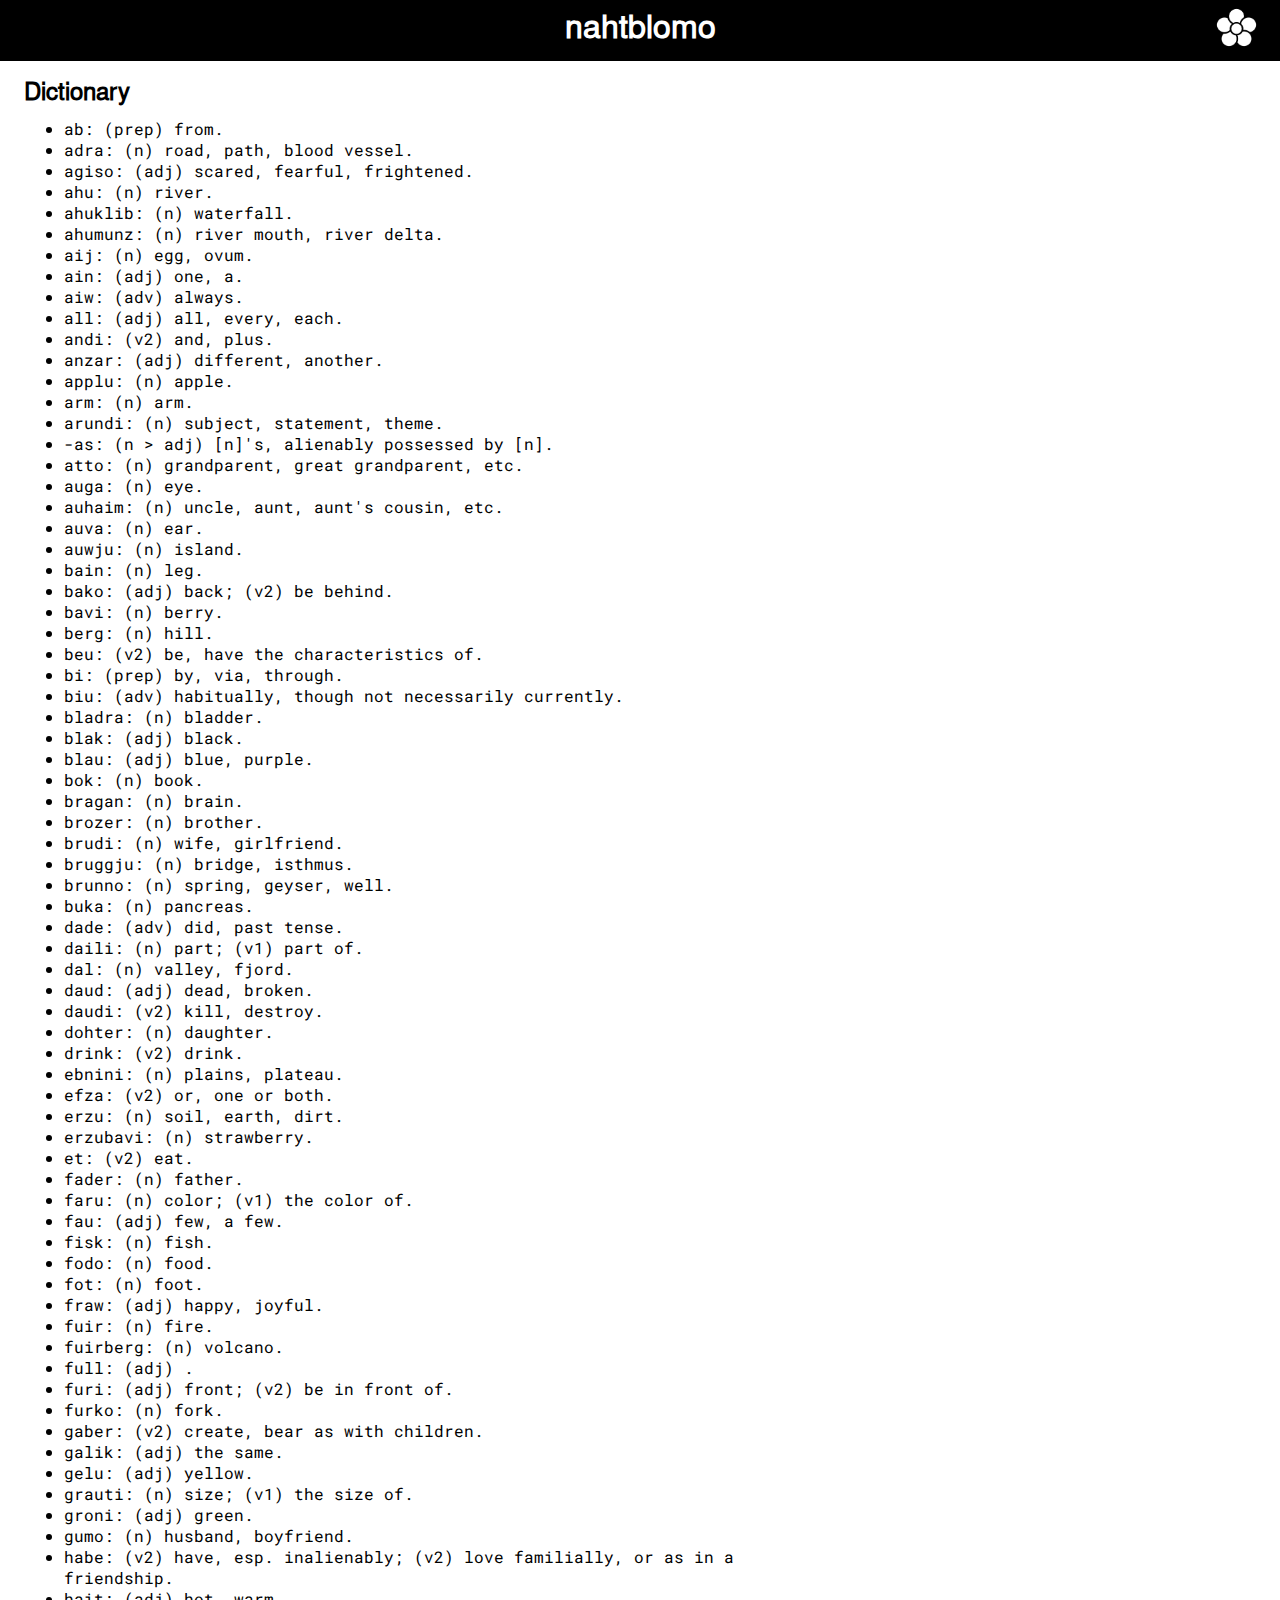
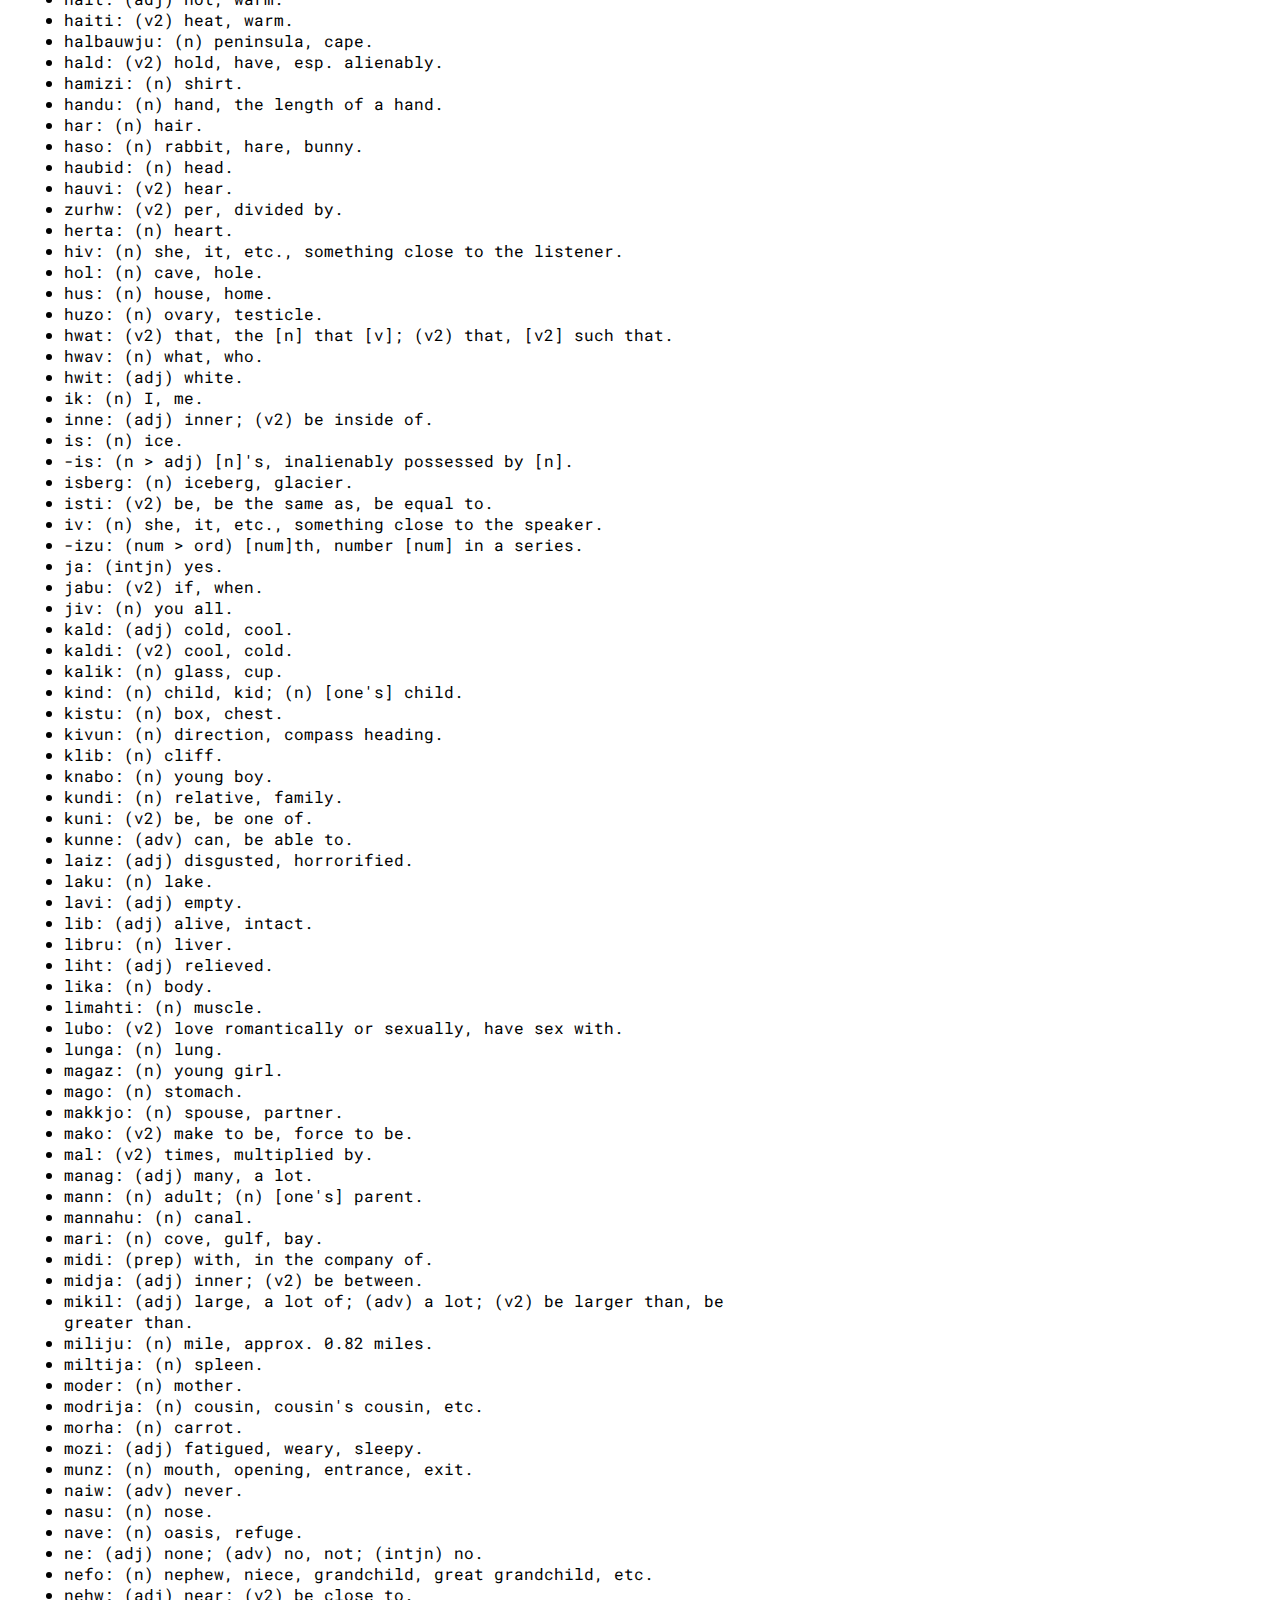
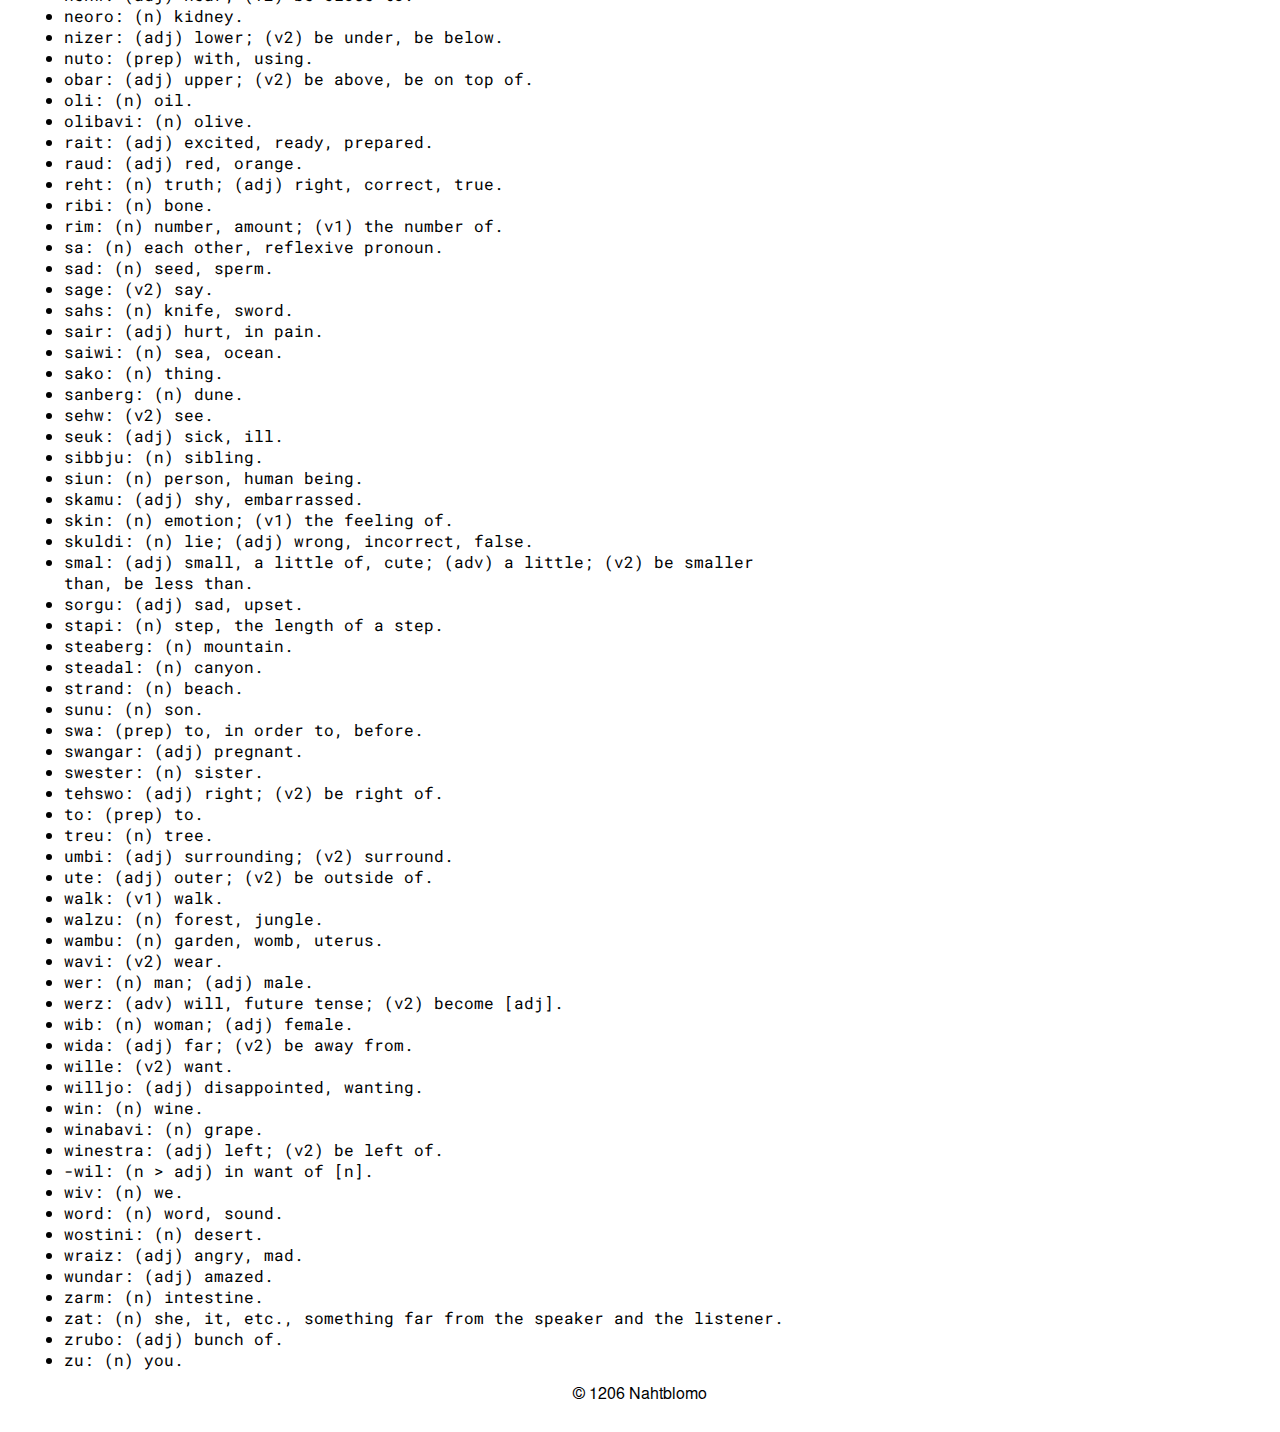
<file: dictionary.html>
<!DOCTYPE html>
<html>
  <head>
    <meta charset="UTF-8">
    <meta name="viewport" content="width=device-width, initial-scale=1.0">
    <title>nahtblomo</title>
    <link href="style.css" rel="stylesheet" type="text/css" media="all">
    <link rel="icon" type="image.png" href="icon/favicon.png" sizes="16x16">
    <link rel="icon" type="image.png" href="icon/favicon-32.png" sizes="32x32">
    <link rel="icon" type="image.png" href="icon/favicon-180.png" sizes="180x180">
    <link rel="icon" type="image.png" href="icon/favicon-192.png" sizes="192x192">
    <link rel="icon" type="image.png" href="icon/favicon-512.png" sizes="512x512">
  </head>
  <body>
    <header>
      <h1>nahtblomo</h1>
      <a href="index.html"><img src="icon/menu.png"></a>
    </header>
    <div>
      <h2>Dictionary</h2>
      <ul>
        <li id="ab">ab: (prep) from.</li>
        <li id="adra">adra: (n) road, path, blood vessel.</li>
        <li id="agiso">agiso: (adj) scared, fearful, frightened.</li>
        <li id="ahu">ahu: (n) river.</li>
        <li id="ahuklib">ahuklib: (n) waterfall.</li>
        <li id="ahumunz">ahumunz: (n) river mouth, river delta.</li>
        <li id="aij">aij: (n) egg, ovum.</li>
        <li id="ain">ain: (adj) one, a.</li>
        <li id="aiw">aiw: (adv) always.</li>
        <li id="all">all: (adj) all, every, each.</li>
        <li id="andi">andi: (v2) and, plus.</li>
        <li id="anzar">anzar: (adj) different, another.</li>
        <li id="applu">applu: (n) apple.</li>
        <li id="arm">arm: (n) arm.</li>
        <li id="arundi">arundi: (n) subject, statement, theme.</li>
        <li id="-as">-as: (n &gt; adj) [n]'s, alienably possessed by [n].</li>
        <li id="atto">atto: (n) grandparent, great grandparent, etc.</li>
        <li id="auga">auga: (n) eye.</li>
        <li id="auhaim">auhaim: (n) uncle, aunt, aunt's cousin, etc.</li>
        <li id="auva">auva: (n) ear.</li>
        <li id="auwju">auwju: (n) island.</li>
        <li id="bain">bain: (n) leg.</li>
        <li id="bako">bako: (adj) back; (v2) be behind.</li>
        <li id="bavi">bavi: (n) berry.</li>
        <li id="berg">berg: (n) hill.</li>
        <li id="beu">beu: (v2) be, have the characteristics of.</li>
        <li id="bi">bi: (prep) by, via, through.</li>
        <li id="biu">biu: (adv) habitually, though not necessarily currently.</li>
        <li id="bladra">bladra: (n) bladder.</li>
        <li id="blak">blak: (adj) black.</li>
        <li id="blau">blau: (adj) blue, purple.</li>
        <li id="bok">bok: (n) book.</li>
        <li id="bragan">bragan: (n) brain.</li>
        <li id="brozer">brozer: (n) brother.</li>
        <li id="brudi">brudi: (n) wife, girlfriend.</li>
        <li id="bruggju">bruggju: (n) bridge, isthmus.</li>
        <li id="brunno">brunno: (n) spring, geyser, well.</li>
        <li id="buka">buka: (n) pancreas.</li>
        <li id="dade">dade: (adv) did, past tense.</li>
        <li id="daili">daili: (n) part; (v1) part of.</li>
        <li id="dal">dal: (n) valley, fjord.</li>
        <li id="daud">daud: (adj) dead, broken.</li>
        <li id="daudi">daudi: (v2) kill, destroy.</li>
        <li id="dohter">dohter: (n) daughter.</li>
        <li id="drink">drink: (v2) drink.</li>
        <li id="ebnini">ebnini: (n) plains, plateau.</li>
        <li id="efza">efza: (v2) or, one or both.</li>
        <li id="erzu">erzu: (n) soil, earth, dirt.</li>
        <li id="erzubavi">erzubavi: (n) strawberry.</li>
        <li id="et">et: (v2) eat.</li>
        <li id="fader">fader: (n) father.</li>
        <li id="faru">faru: (n) color; (v1) the color of.</li>
        <li id="fau">fau: (adj) few, a few.</li>
        <li id="fisk">fisk: (n) fish.</li>
        <li id="fodo">fodo: (n) food.</li>
        <li id="fot">fot: (n) foot.</li>
        <li id="fraw">fraw: (adj) happy, joyful.</li>
        <li id="fuir">fuir: (n) fire.</li>
        <li id="fuirberg">fuirberg: (n) volcano.</li>
        <li id="full">full: (adj) .</li>
        <li id="furi">furi: (adj) front; (v2) be in front of.</li>
        <li id="furko">furko: (n) fork.</li>
        <li id="gaber">gaber: (v2) create, bear as with children.</li>
        <li id="galik">galik: (adj) the same.</li>
        <li id="gelu">gelu: (adj) yellow.</li>
        <li id="grauti">grauti: (n) size; (v1) the size of.</li>
        <li id="groni">groni: (adj) green.</li>
        <li id="gumo">gumo: (n) husband, boyfriend.</li>
        <li id="habe">habe: (v2) have, esp. inalienably; (v2) love familially, or as in a friendship.</li>
        <li id="hait">hait: (adj) hot, warm.</li>
        <li id="haiti">haiti: (v2) heat, warm.</li>
        <li id="halbauwju">halbauwju: (n) peninsula, cape.</li>
        <li id="hald">hald: (v2) hold, have, esp. alienably.</li>
        <li id="hamizi">hamizi: (n) shirt.</li>
        <li id="handu">handu: (n) hand, the length of a hand.</li>
        <li id="har">har: (n) hair.</li>
        <li id="haso">haso: (n) rabbit, hare, bunny.</li>
        <li id="haubid">haubid: (n) head.</li>
        <li id="hauvi">hauvi: (v2) hear.</li>
        <li id="helke">zurhw: (v2) per, divided by.</li>
        <li id="herta">herta: (n) heart.</li>
        <li id="hiv">hiv: (n) she, it, etc., something close to the listener.</li>
        <li id="hol">hol: (n) cave, hole.</li>
        <li id="hus">hus: (n) house, home.</li>
        <li id="huzo">huzo: (n) ovary, testicle.</li>
        <li id="hwat">hwat: (v2) that, the [n] that [v]; (v2) that, [v2] such that.</li>
        <li id="hwav">hwav: (n) what, who.</li>
        <li id="hwit">hwit: (adj) white.</li>
        <li id="ik">ik: (n) I, me.</li>
        <li id="inne">inne: (adj) inner; (v2) be inside of.</li>
        <li id="is">is: (n) ice.</li>
        <li id="-is">-is: (n &gt; adj) [n]'s, inalienably possessed by [n].</li>
        <li id="isberg">isberg: (n) iceberg, glacier.</li>
        <li id="isti">isti: (v2) be, be the same as, be equal to.</li>
        <li id="iv">iv: (n) she, it, etc., something close to the speaker.</li>
        <li id="-izu">-izu: (num &gt; ord) [num]th, number [num] in a series.</li>
        <li id="ja">ja: (intjn) yes.</li>
        <li id="jabu">jabu: (v2) if, when.</li>
        <li id="jiv">jiv: (n) you all.</li>
        <li id="kald">kald: (adj) cold, cool.</li>
        <li id="kaldi">kaldi: (v2) cool, cold.</li>
        <li id="kalik">kalik: (n) glass, cup.</li>
        <li id="kind">kind: (n) child, kid; (n) [one's] child.</li>
        <li id="kistu">kistu: (n) box, chest.</li>
        <li id="kivun">kivun: (n) direction, compass heading.</li>
        <li id="klib">klib: (n) cliff.</li>
        <li id="knabo">knabo: (n) young boy.</li>
        <li id="kundi">kundi: (n) relative, family.</li>
        <li id="kuni">kuni: (v2) be, be one of.</li>
        <li id="kunne">kunne: (adv) can, be able to.</li>
        <li id="laiz">laiz: (adj) disgusted, horrorified.</li>
        <li id="laku">laku: (n) lake.</li>
        <li id="lavi">lavi: (adj) empty.</li>
        <li id="lib">lib: (adj) alive, intact.</li>
        <li id="libru">libru: (n) liver.</li>
        <li id="liht">liht: (adj) relieved.</li>
        <li id="lika">lika: (n) body.</li>
        <li id="limahti">limahti: (n) muscle.</li>
        <li id="lubo">lubo: (v2) love romantically or sexually, have sex with.</li>
        <li id="lunga">lunga: (n) lung.</li>
        <li id="magaz">magaz: (n) young girl.</li>
        <li id="mago">mago: (n) stomach.</li>
        <li id="makkjo">makkjo: (n) spouse, partner.</li>
        <li id="mako">mako: (v2) make to be, force to be.</li>
        <li id="mal">mal: (v2) times, multiplied by.</li>
        <li id="manag">manag: (adj) many, a lot.</li>
        <li id="mann">mann: (n) adult; (n) [one's] parent.</li>
        <li id="mannahu">mannahu: (n) canal.</li>
        <li id="mari">mari: (n) cove, gulf, bay.</li>
        <li id="midi">midi: (prep) with, in the company of.</li>
        <li id="midja">midja: (adj) inner; (v2) be between.</li>
        <li id="mikil">mikil: (adj) large, a lot of; (adv) a lot; (v2) be larger than, be greater than.</li>
        <li id="miliju">miliju: (n) mile, approx. 0.82 miles.</li>
        <li id="miltija">miltija: (n) spleen.</li>
        <li id="moder">moder: (n) mother.</li>
        <li id="modrija">modrija: (n) cousin, cousin's cousin, etc.</li>
        <li id="morha">morha: (n) carrot.</li>
        <li id="mozi">mozi: (adj) fatigued, weary, sleepy.</li>
        <li id="munz">munz: (n) mouth, opening, entrance, exit.</li>
        <li id="naiw">naiw: (adv) never.</li>
        <li id="nasu">nasu: (n) nose.</li>
        <li id="nave">nave: (n) oasis, refuge.</li>
        <li id="ne">ne: (adj) none; (adv) no, not; (intjn) no.</li>
        <li id="nefo">nefo: (n) nephew, niece, grandchild, great grandchild, etc.</li>
        <li id="nehw">nehw: (adj) near; (v2) be close to.</li>
        <li id="neoro">neoro: (n) kidney.</li>
        <li id="nizer">nizer: (adj) lower; (v2) be under, be below.</li>
        <li id="nuto">nuto: (prep) with, using.</li>
        <li id="obar">obar: (adj) upper; (v2) be above, be on top of.</li>
        <li id="oli">oli: (n) oil.</li>
        <li id="olibavi">olibavi: (n) olive.</li>
        <li id="rait">rait: (adj) excited, ready, prepared.</li>
        <li id="raud">raud: (adj) red, orange.</li>
        <li id="reht">reht: (n) truth; (adj) right, correct, true.</li>
        <li id="ribi">ribi: (n) bone.</li>
        <li id="rim">rim: (n) number, amount; (v1) the number of.</li>
        <li id="sa">sa: (n) each other, reflexive pronoun.</li>
        <li id="sad">sad: (n) seed, sperm.</li>
        <li id="sage">sage: (v2) say.</li>
        <li id="sahs">sahs: (n) knife, sword.</li>
        <li id="sair">sair: (adj) hurt, in pain.</li>
        <li id="saiwi">saiwi: (n) sea, ocean.</li>
        <li id="sako">sako: (n) thing.</li>
        <li id="sanberg">sanberg: (n) dune.</li>
        <li id="sehw">sehw: (v2) see.</li>
        <li id="seuk">seuk: (adj) sick, ill.</li>
        <li id="sibbju">sibbju: (n) sibling.</li>
        <li id="siun">siun: (n) person, human being.</li>
        <li id="skamu">skamu: (adj) shy, embarrassed.</li>
        <li id="skin">skin: (n) emotion; (v1) the feeling of.</li>
        <li id="skuldi">skuldi: (n) lie; (adj) wrong, incorrect, false.</li>
        <li id="smal">smal: (adj) small, a little of, cute; (adv) a little; (v2) be smaller than, be less than.</li>
        <li id="sorgu">sorgu: (adj) sad, upset.</li>
        <li id="stapi">stapi: (n) step, the length of a step.</li>
        <li id="steaberg">steaberg: (n) mountain.</li>
        <li id="steadal">steadal: (n) canyon.</li>
        <li id="strand">strand: (n) beach.</li>
        <li id="sunu">sunu: (n) son.</li>
        <li id="swa">swa: (prep) to, in order to, before.</li>
        <li id="swangar">swangar: (adj) pregnant.</li>
        <li id="swester">swester: (n) sister.</li>
        <li id="tehswo">tehswo: (adj) right; (v2) be right of.</li>
        <li id="to">to: (prep) to.</li>
        <li id="treu">treu: (n) tree.</li>
        <li id="umbi">umbi: (adj) surrounding; (v2) surround.</li>
        <li id="ute">ute: (adj) outer; (v2) be outside of.</li>
        <li id="walk">walk: (v1) walk.</li>
        <li id="walzu">walzu: (n) forest, jungle.</li>
        <li id="wambu">wambu: (n) garden, womb, uterus.</li>
        <li id="wavi">wavi: (v2) wear.</li>
        <li id="wer">wer: (n) man; (adj) male.</li>
        <li id="werz">werz: (adv) will, future tense; (v2) become [adj].</li>
        <li id="wib">wib: (n) woman; (adj) female.</li>
        <li id="wida">wida: (adj) far; (v2) be away from.</li>
        <li id="wille">wille: (v2) want.</li>
        <li id="willjo">willjo: (adj) disappointed, wanting.</li>
        <li id="win">win: (n) wine.</li>
        <li id="winabavi">winabavi: (n) grape.</li>
        <li id="winestra">winestra: (adj) left; (v2) be left of.</li>
        <li id="-wil">-wil: (n &gt; adj) in want of [n].</li>
        <li id="wiv">wiv: (n) we.</li>
        <li id="word">word: (n) word, sound.</li>
        <li id="wostini">wostini: (n) desert.</li>
        <li id="wraiz">wraiz: (adj) angry, mad.</li>
        <li id="wundar">wundar: (adj) amazed.</li>
        <li id="zarm">zarm: (n) intestine.</li>
        <li id="zat">zat: (n) she, it, etc., something far from the speaker and the listener.</li>
        <li id="zrubo">zrubo: (adj) bunch of.</li>
        <li id="zu">zu: (n) you.</li>
      </ul>
    </div>
    <footer>
      © 1206 Nahtblomo
    </footer>
  </body>
</html>
</file>
<file: style.css>
@font-face {
  font-family: Roboto;
  src: url(fonts/RobotoMono-Regular.ttf);
}
@font-face {
  font-family: Nimbus;
  src: url(fonts/NimbusSans-Regular.otf);
}
header {
  position: sticky;
  top: 0;
  background-color: black;
  color: white;
  border: 1px solid black;
  margin: 0;
  display: grid;
  font-family: Nimbus;
  grid-template-columns: 25% 50% 25%;
  justify-content: center;
}
header h1 {
  grid-column: 2;
  text-align: center;
  margin: 8pt;
}
header a {
  grid-column: 3;
  align-self: center;
  padding-left: calc(100% - 4rem);
}
header a img {
  width: 32pt;
}
header a img:hover {
  filter: invert(1);
}
body {
  background-color: white;
  color: black;
  font-family: Roboto;
  margin: 0;
}
div {
  padding: 0rem calc(1rem + 8px) 0rem calc(1rem + 8px);
  width: 48rem;
  max-width: calc(100% - 2rem - 16px);
}
div img {
  width: 100%;
  max-width: 25rem;
  border: 1px solid black;
}
h2 {
  font-family: Nimbus;
  margin-bottom: 6pt;
}
h2 a {
  text-decoration: none;
  color: inherit;
}
h2 a:hover {
  text-decoration: underline;
}
span {
    display: inline-block;
}
span a {
  text-decoration: none;
  color: inherit;
}
span a:hover {
  text-decoration: underline;
}
ul {
  margin-top: 0;
}
[id] {
    scroll-margin-top: 60px; // 1
}
li:target {
  background-color: #ffa;
}
footer {
  text-align: center;
  margin: 12pt;
  font-family: Nimbus;
  height: 30px;
}
</file>
